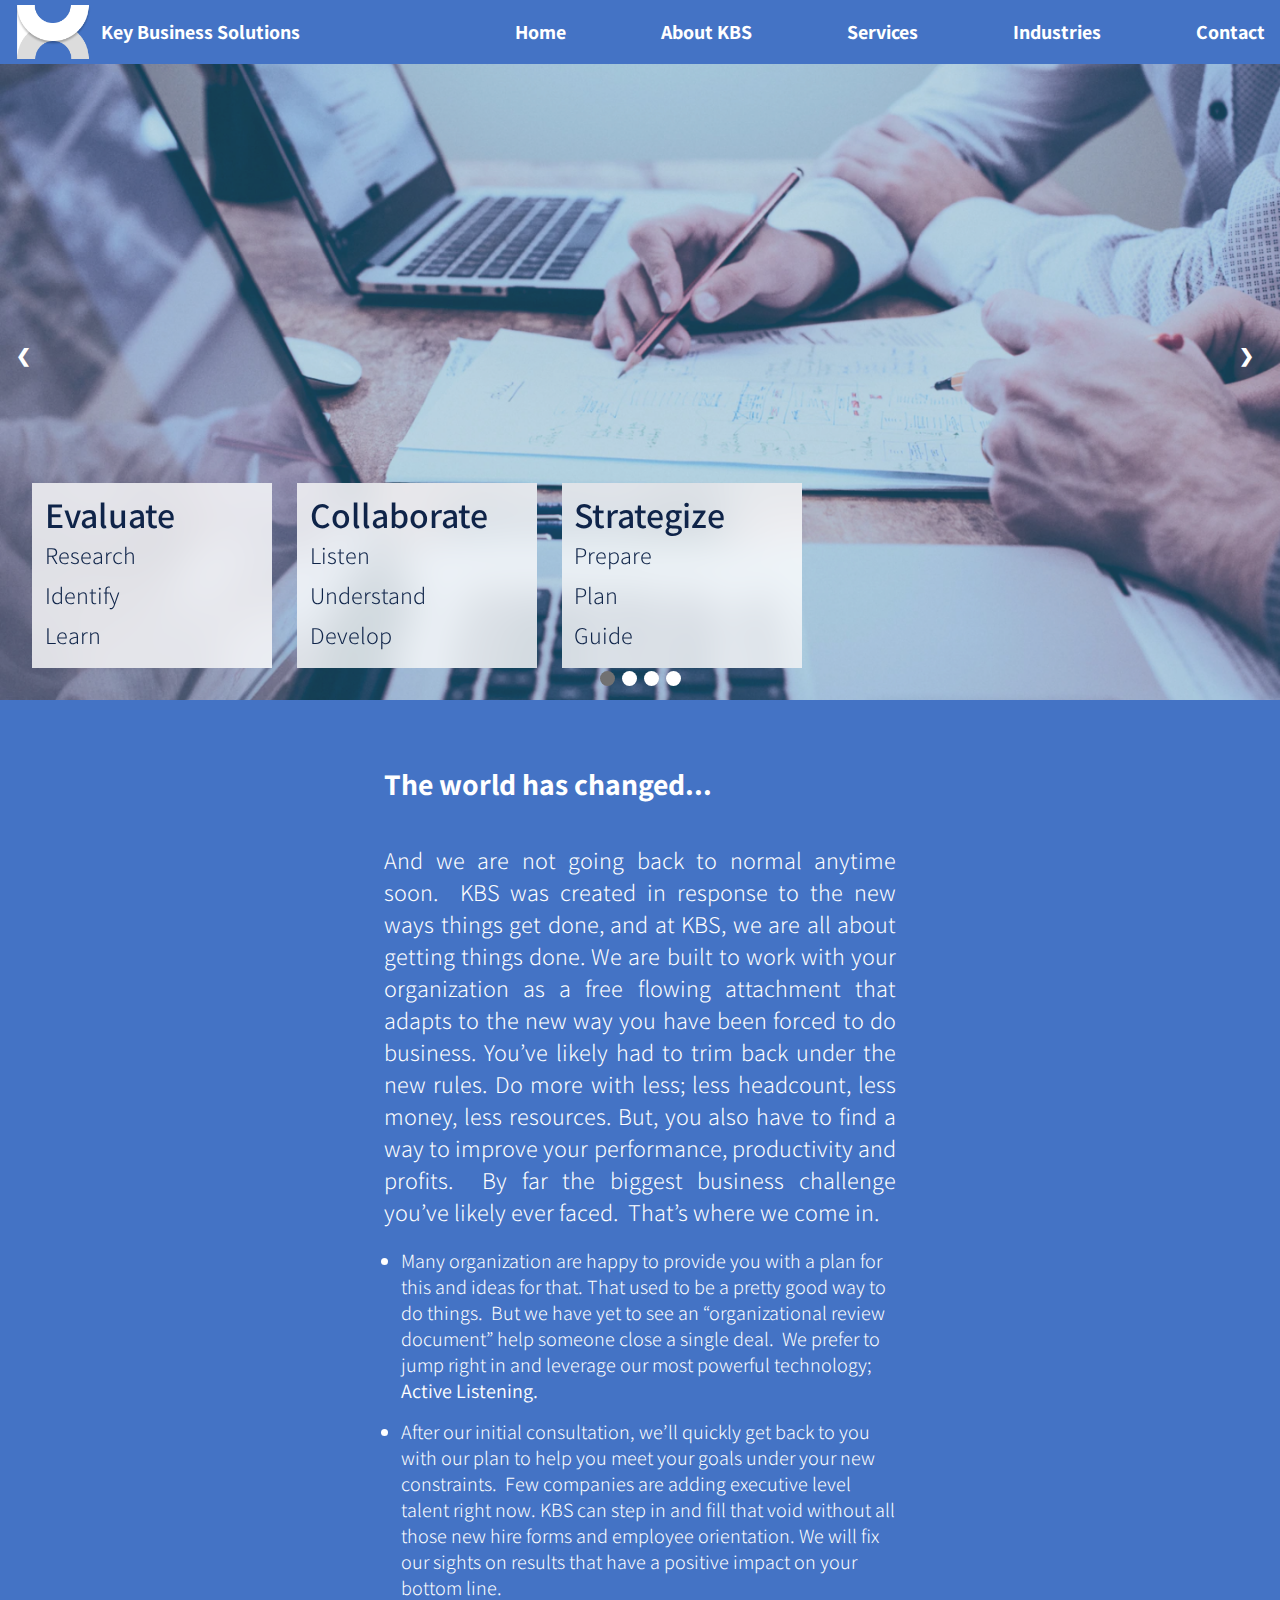
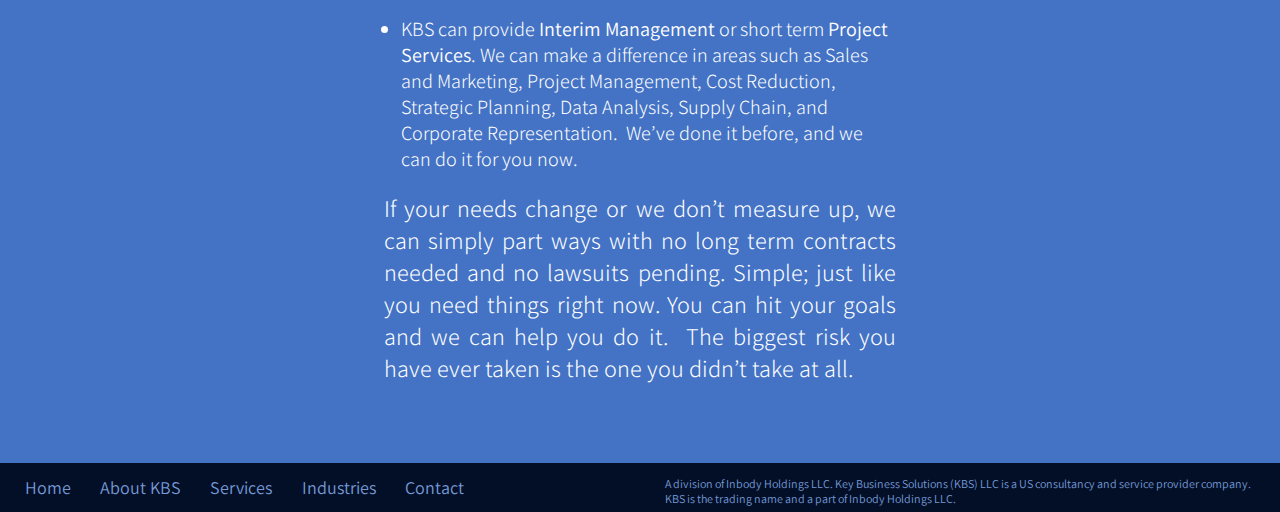
<file: index.html>
<!DOCTYPE html>
<html lang="en">
<head><title>Key Business Solutions</title>
  <link rel="icon" type="image/png" href="img/favicon.png">
  <meta charset="utf-8" />
  <meta name="viewport" content="width=device-width, initial-scale=1" />
  <meta http-equiv="Cache-control" content="no-store">
  <link href="css/styles.css" rel="stylesheet" />
</head>
<body>

  <header>
    <div class="header-container">
    <span><img src="img/logo.png" class="logo"><span>Key Business Solutions</span></span>
    <nav>
      <div class="nav-container">
      <a href="index.html">Home</a>
        <div class="dropdown">
        <a href="html/about.html">About KBS</a>
        <div class="dropdown-content">
        <a href="html/about.html#mission">Mission</a><br>
        <a href="html/about.html#bio">Bio</a><br>
        <a href="html/about.html#testimonials">Testimonials</a>
        </div>
      </div>
      <div class="dropdown">
        <a href="html/services.html">Services</a>
        <div class="dropdown-content">
        <h5>Operational and Financial Effectiveness</h5>
        <a href="html/services.html#profit">Profit Improvement</a><br>
        <a href="html/services.html#workout">Workout/Turnaround Advisory</a><br>
        <a href="html/services.html#advisory">Business Advisory</a><br>
        <a href="html/services.html#sales">Sales and Marketing</a><br><br>
        <h5>Organizational Leadership Efficiency</h5>
        <a href="html/services.html#interim">Interim Management</a><br>
        <a href="html/services.html#advisory">Business Advisory</a><br>
        <a href="html/services.html#resource">Resource Management</a><br>
        <a href="html/services.html#coaching">Coaching</a><br>
        <a href="html/services.html#speaking">Public Speaking</a><br><br>
        <h5>Commercial Expertise</h5>
        <a href="html/services.html#sales">Sales and Marketing</a><br>
        <a href="html/services.html#scm">Supply Chain Advisory</a><br>
        <a href="html/services.html#coaching">Coaching</a><br>
        <a href="html/services.html#speaking">Public Speaking</a><br>
        </div>
      </div>
      <a href="html/industries.html">Industries</a>
      <a href="html/contact.html">Contact</a>
    </div>
    </nav>
    </div>
  </header>

<main>
  <div class="main">

    <div class="slideshow-container">

    <div class="mySlides fade">
        <section class="index-hero">
          <div class="overlay-small">
            Evaluate<br>
            Research<br>
            Identify<br>
            Learn<br>
          </div>
          <div class="overlay-small">
            Collaborate<br>
            Listen<br>
            Understand<br>
            Develop<br>
          </div>
          <div class="overlay-small">
            Strategize<br>
            Prepare<br>
            Plan<br>
            Guide<br>
          </div>
        </section>
    </div>

    <div class="mySlides fade">
      <section class="index-hero-2">
        <div class="index-overlay-2">
          <h2>KBS Delivers...</h2>
          <div class="flex">
            <div class="col1">
              <ul>
                <li>Advanced Sales Coaching</li>
                <li>Strategic Planning</li>
                <li>Business Transformation</li>
              </ul>
            </div>
            <div class="col2">
              <ul>
                <li>Clear Communication</li>
                <li>Effective Problem Solving</li>
              </ul>
            </div>
          </div>
        </div>
      </section>
    </div>

    <div class="mySlides fade">
      <section class="index-hero-3">
        <div class="index-overlay-3">
          <h2>KBS Delivers...</h2>
          <div class="flex">
            <div class="col1">
              <ul>
                <li>Organizational Development</li>
                <li>Proven Experience</li>
                <li>Creative Counsel</li>
              </ul>
            </div>
            <div class="col2">
              <ul>
                <li>Profit-Driven Results</li>
                <li>Innovative Execution</li>
              </ul>
            </div>
          </div>
        </div>
      </section>
    </div>

    <div class="mySlides fade">
      <section class="index-hero-4">
        <div class="index-overlay-2">
          <h2>KBS Delivers...</h2>
          <div class="flex">
            <div class="col1">
              <ul>
                <li>Insightful Advice</li>
                <li>Targeted Solutions</li>
                <li>Improved Efficiencies</li>
              </ul>
            </div>
            <div class="col2">
              <ul>
                <li>Profitability Guidance</li>
                <li>Effective Change</li>
              </ul>
            </div>
          </div>
        </div>
      </section>
    </div>


    <a class="prev" onclick="plusSlides(-1)">&#10094;</a>
    <a class="next" onclick="plusSlides(1)">&#10095;</a>

    </div>
    <div class="dots">
      <span class="dot" onclick="currentSlide(1)"></span>
      <span class="dot" onclick="currentSlide(2)"></span>
      <span class="dot" onclick="currentSlide(3)"></span>
      <span class="dot" onclick="currentSlide(4)"></span>
    </div>


<section class="index-s1">
  <h1>The world has changed...‌</h1>
  <p>And we are not going back to normal anytime soon.  KBS was created in response to the new ways things get done, and at KBS, we are all about getting things done. We are built to work with your organization as a free flowing attachment that adapts to the new way you have been forced to do business. You’ve likely had to trim back under the new rules. Do more with less; less headcount, less money, less resources. But, you also have to find a way to improve your performance, productivity and profits.  By far the biggest business challenge you’ve likely ever faced.  That’s where we come in.</p>
  <ul>
  <li> Many organization are happy to provide you with a plan for this and ideas for that. That used to be a pretty good way to do things.  But we have yet to see an “organizational review document” help someone close a single deal.  We prefer to jump right in and leverage our most powerful technology; <b>Active Listening.</b></li>
  <li>After our initial consultation, we’ll quickly get back to you with our plan to help you meet your goals under your new constraints.  Few companies are adding executive level talent right now. KBS can step in and fill that void without all those new hire forms and employee orientation. We will fix our sights on results that have a positive impact on your bottom line.</li>
  <li>KBS can provide <b>Interim Management</b> or short term <b>Project Services</b>. We can make a difference in areas such as Sales and Marketing, Project Management, Cost Reduction, Strategic Planning, Data Analysis, Supply Chain, and Corporate Representation.  We’ve done it before, and we can do it for you now. </li></ul>
  <p>If your needs change or we don’t measure up, we can simply part ways with no long term contracts needed and no lawsuits pending. Simple; just like you need things right now. You can hit your goals and we can help you do it.  The biggest risk you have ever taken is the one you didn’t take at all.
  </p>
</section>
</div>
</main>

<footer>
  <a href="index.html">Home</a>
  <a href="html/about.html">About KBS</a>
  <a href="html/services.html">Services</a>
  <a href="html/industries.html">Industries</a>
  <a href="html/contact.html">Contact</a>
  <span>A division of Inbody Holdings LLC. Key Business Solutions (KBS) LLC is a US consultancy and service provider company. KBS is the trading name and a part of Inbody Holdings LLC.</span>
</footer>

</body>
<script src="scripts/script.js"></script>
</html>
</file>
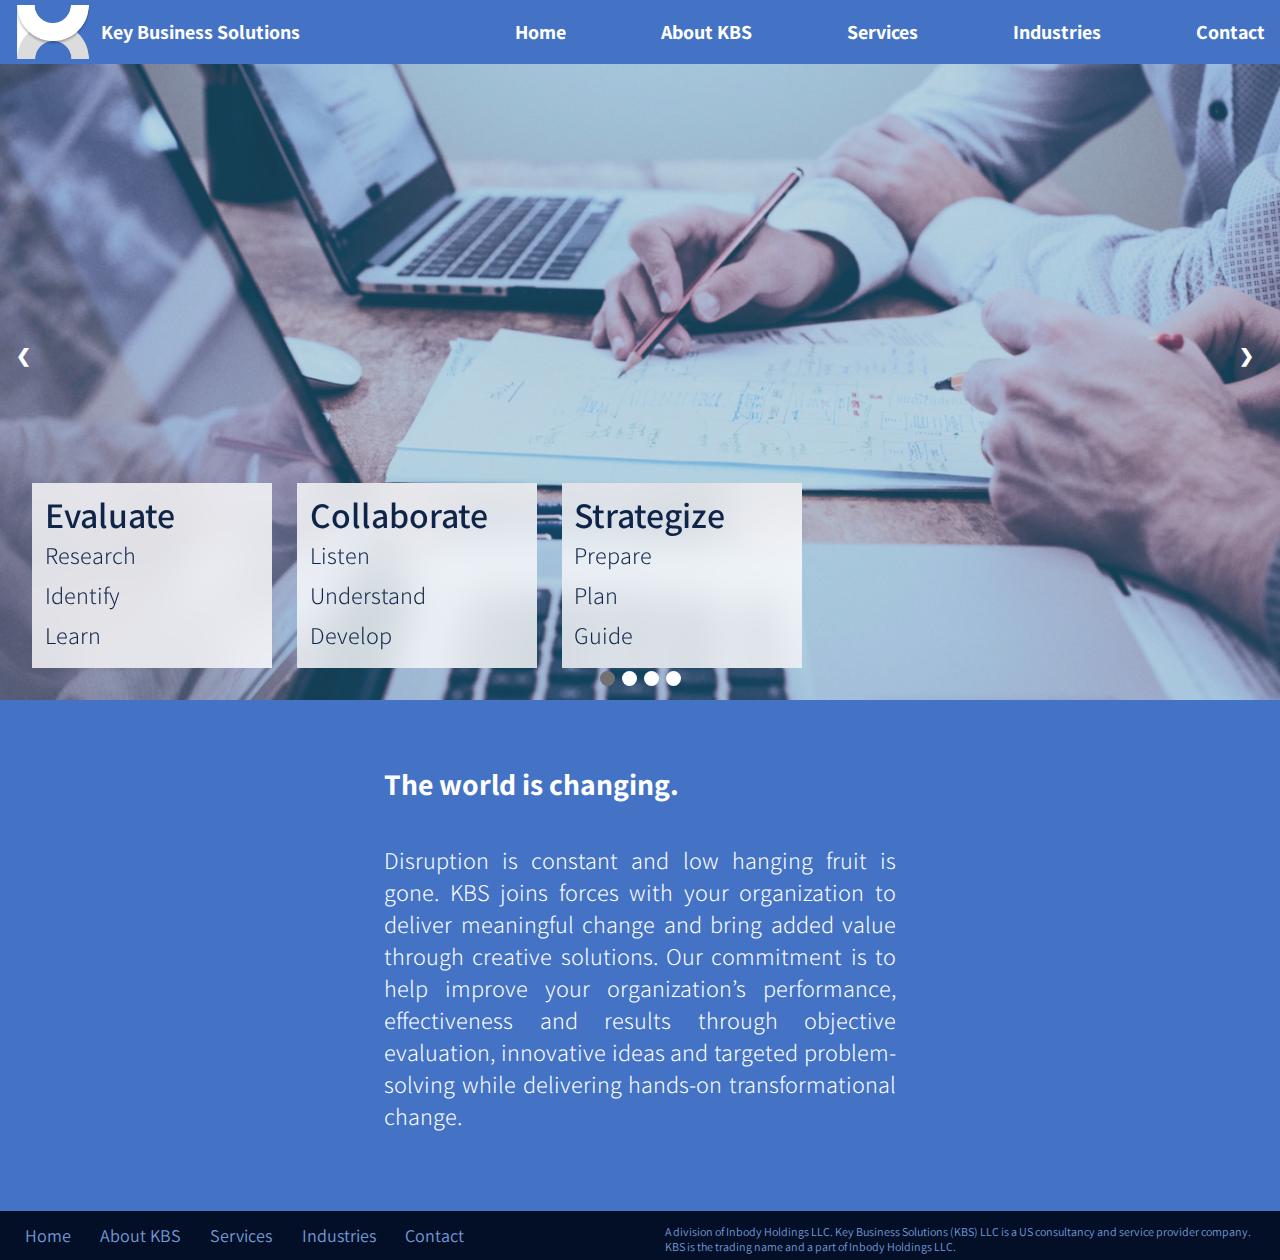
<file: html/index.html>
<!DOCTYPE html>
<html lang="en">
<head><title>Key Business Solutions</title>
  <link rel="icon" type="image/png" href="../img/favicon.png">
  <meta charset="utf-8" />
  <meta name="viewport" content="width=device-width, initial-scale=1" />
  <link href="../css/styles.css" rel="stylesheet" />
</head>
<body>

  <header>
    <div class="header-container">
    <span><img src="../img/logo.png" class="logo"><span>Key Business Solutions</span></span>
    <nav>
      <div class="nav-container">
      <a href="index.html">Home</a>
        <div class="dropdown">
        <a href="about.html">About KBS</a>
        <div class="dropdown-content">
        <a href="about.html#mission">Mission</a><br>
        <a href="about.html#bio">Bio</a><br>
        <a href="about.html#testimonials">Testimonials</a>
        </div>
      </div>
      <div class="dropdown">
        <a href="services.html">Services</a>
        <div class="dropdown-content">
        <h5>Operational and Financial Effectiveness</h5>
        <a href="services.html#profit">Profit Improvement</a><br>
        <a href="services.html#workout">Workout/Turnaround Advisory</a><br>
        <a href="services.html#advisory">Business Advisory</a><br>
        <a href="services.html#sales">Sales and Marketing</a><br><br>
        <h5>Organizational Leadership Efficiency</h5>
        <a href="services.html#interim">Interim Management</a><br>
        <a href="services.html#advisory">Business Advisory</a><br>
        <a href="services.html#resource">Resource Management</a><br>
        <a href="services.html#coaching">Coaching</a><br>
        <a href="services.html#speaking">Public Speaking</a><br><br>
        <h5>Commercial Expertise</h5>
        <a href="services.html#sales">Sales and Marketing</a><br>
        <a href="services.html#scm">Supply Chain Advisory</a><br>
        <a href="services.html#coaching">Coaching</a><br>
        <a href="services.html#speaking">Public Speaking</a><br>
        </div>
      </div>
      <a href="industries.html">Industries</a>
      <a href="contact.html">Contact</a>
    </div>
    </nav>
    </div>
  </header>

<main>
  <div class="main">

    <div class="slideshow-container">

    <div class="mySlides fade">
        <section class="index-hero">
          <div class="overlay-small">
            Evaluate<br>
            Research<br>
            Identify<br>
            Learn<br>
          </div>
          <div class="overlay-small">
            Collaborate<br>
            Listen<br>
            Understand<br>
            Develop<br>
          </div>
          <div class="overlay-small">
            Strategize<br>
            Prepare<br>
            Plan<br>
            Guide<br>
          </div>
        </section>
    </div>

    <div class="mySlides fade">
      <section class="index-hero-2">
        <div class="index-overlay-2">
          <h2>KBS Delivers...</h2>
          <div class="flex">
            <div class="col1">
              <ul>
                <li>Advanced Sales Coaching</li>
                <li>Strategic Planning</li>
                <li>Business Transformation</li>
              </ul>
            </div>
            <div class="col2">
              <ul>
                <li>Clear Communication</li>
                <li>Effective Problem Solving</li>
              </ul>
            </div>
          </div>
        </div>
      </section>
    </div>

    <div class="mySlides fade">
      <section class="index-hero-3">
        <div class="index-overlay-3">
          <h2>KBS Delivers...</h2>
          <div class="flex">
            <div class="col1">
              <ul>
                <li>Organizational Development</li>
                <li>Proven Experience</li>
                <li>Creative Counsel</li>
              </ul>
            </div>
            <div class="col2">
              <ul>
                <li>Profit-Driven Results</li>
                <li>Innovative Execution</li>
              </ul>
            </div>
          </div>
        </div>
      </section>
    </div>

    <div class="mySlides fade">
      <section class="index-hero-4">
        <div class="index-overlay-2">
          <h2>KBS Delivers...</h2>
          <div class="flex">
            <div class="col1">
              <ul>
                <li>Insightful Advice</li>
                <li>Targeted Solutions</li>
                <li>Improved Efficiencies</li>
              </ul>
            </div>
            <div class="col2">
              <ul>
                <li>Profitability Guidance</li>
                <li>Effective Change</li>
              </ul>
            </div>
          </div>
        </div>
      </section>
    </div>


    <a class="prev" onclick="plusSlides(-1)">&#10094;</a>
    <a class="next" onclick="plusSlides(1)">&#10095;</a>

    </div>
    <div class="dots">
      <span class="dot" onclick="currentSlide(1)"></span>
      <span class="dot" onclick="currentSlide(2)"></span>
      <span class="dot" onclick="currentSlide(3)"></span>
      <span class="dot" onclick="currentSlide(4)"></span>
    </div>


<section class="index-s1">
<h1>The‌ ‌world‌ ‌is‌ ‌changing.‌</h1>
<p> ‌Disruption‌ ‌is‌ ‌constant‌ ‌and‌ ‌low‌ ‌hanging‌ ‌fruit‌ ‌is‌ ‌gone.‌‌ ‌‌KBS‌ ‌joins‌ ‌forces‌ ‌with‌ ‌your‌ ‌organization‌ ‌to‌ ‌deliver‌ ‌meaningful‌ ‌change‌ ‌and‌ ‌bring‌ ‌added‌ ‌value‌ ‌through‌ ‌creative‌ ‌solutions.‌ ‌Our‌ ‌commitment‌ ‌is‌ ‌to‌ ‌help‌ ‌improve‌ ‌your‌ ‌organization’s‌ ‌performance,‌ ‌effectiveness‌ ‌and‌ ‌results‌ ‌through‌ ‌objective‌ ‌evaluation,‌ ‌innovative‌ ‌ideas‌ ‌and‌ ‌targeted‌ ‌problem-solving‌ ‌while‌ ‌delivering‌ ‌hands-on‌ ‌transformational‌ ‌change.‌
</p>
</section>
</div>
</main>

<footer>
  <a href="index.html">Home</a>
  <a href="about.html">About KBS</a>
  <a href="services.html">Services</a>
  <a href="industries.html">Industries</a>
  <a href="contact.html">Contact</a>
  <span>A division of Inbody Holdings LLC. Key Business Solutions (KBS) LLC is a US consultancy and service provider company. KBS is the trading name and a part of Inbody Holdings LLC.</span>
</footer>

</body>
<script src="../scripts/script.js"></script>
</html>
</file>
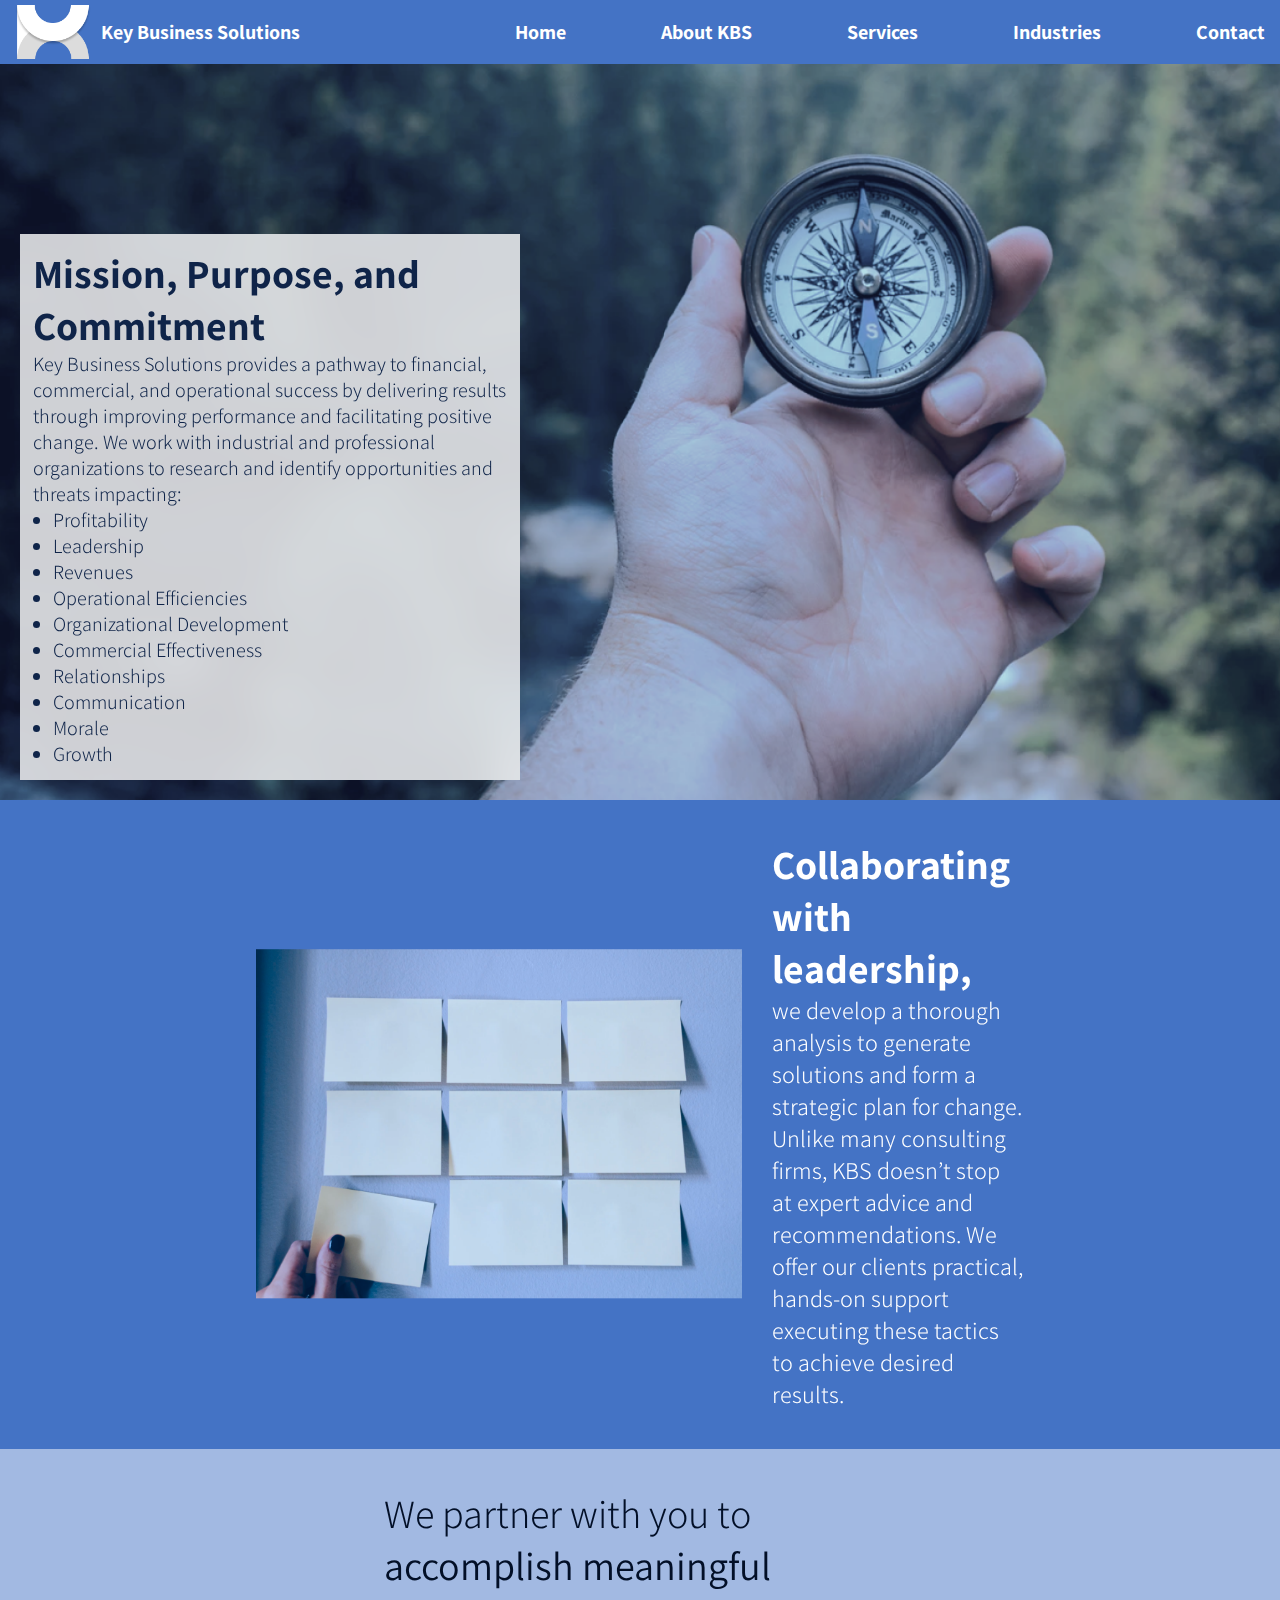
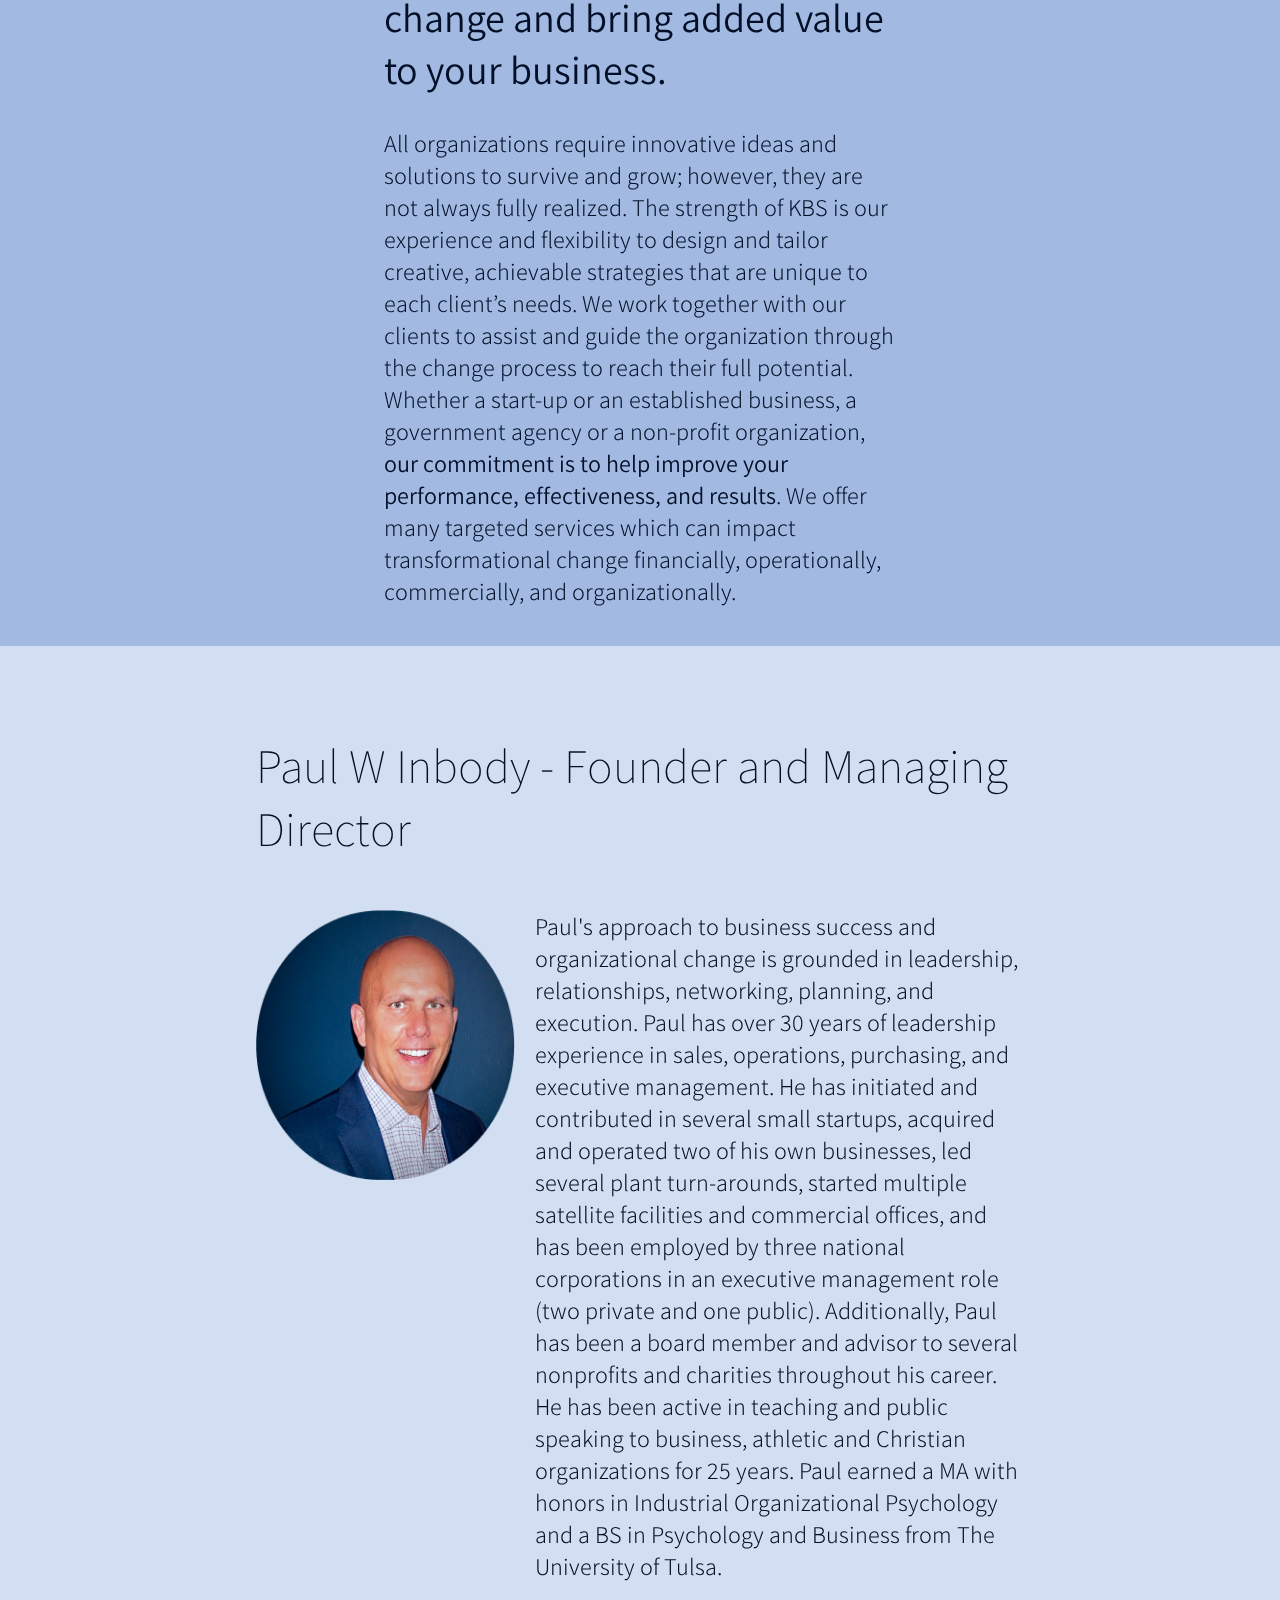
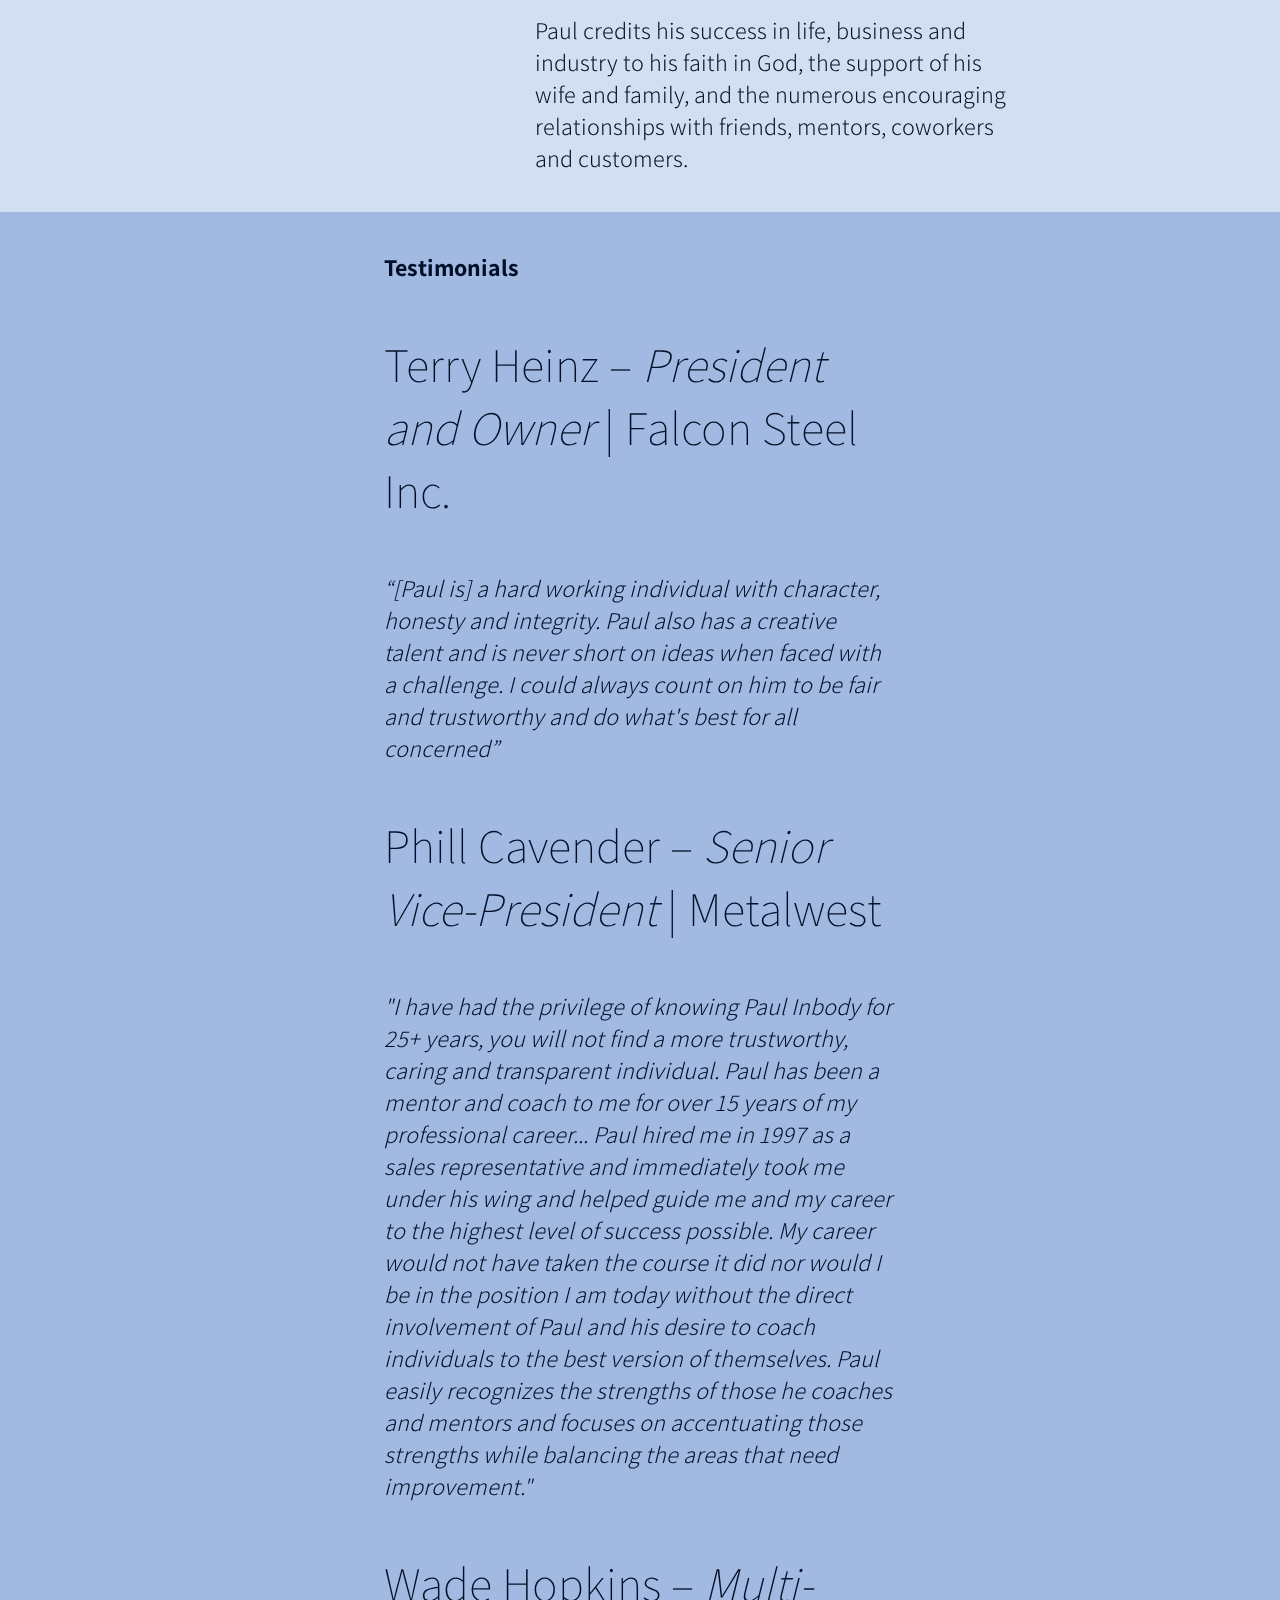
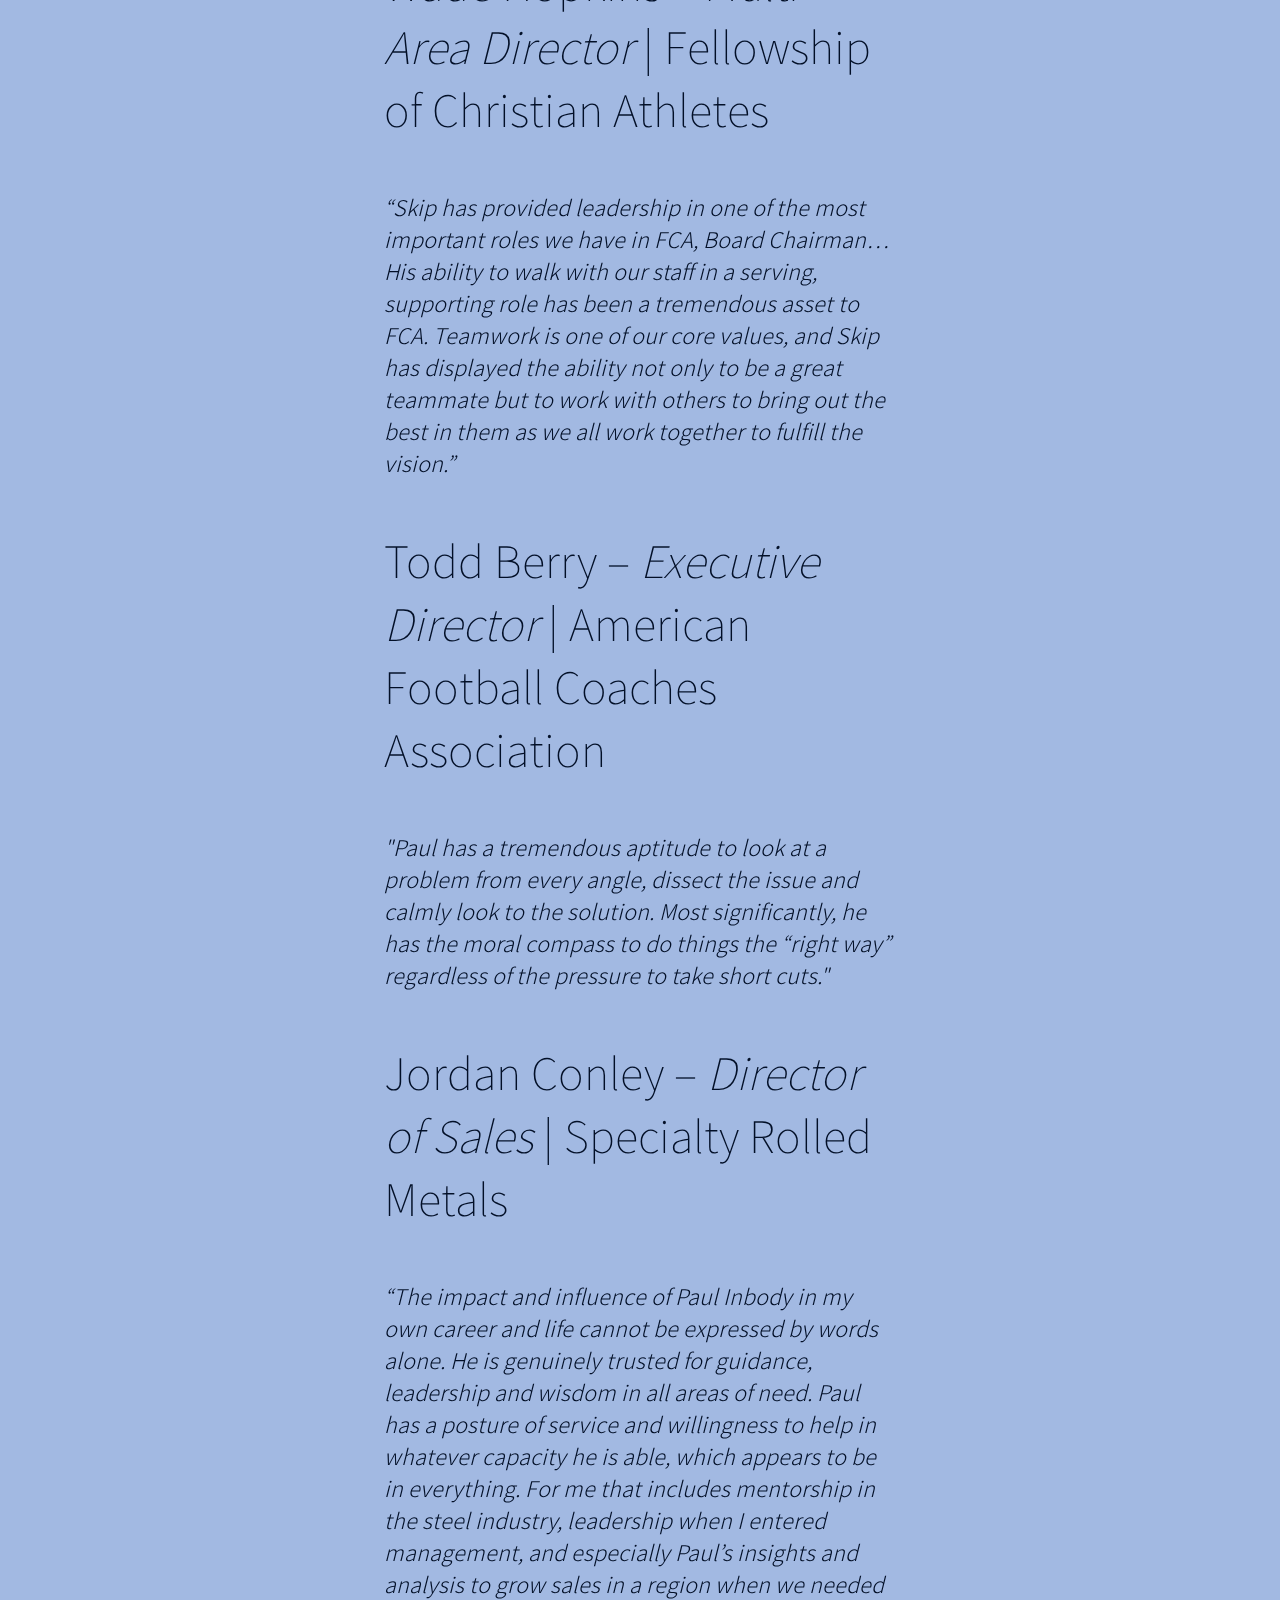
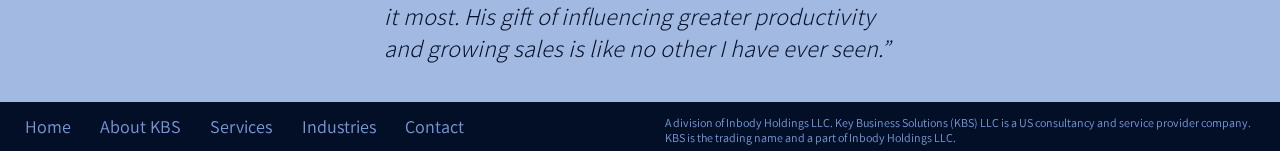
<file: html/about.html>
<!DOCTYPE html>
<html lang="en">
<head><title>Key Business Solutions</title>
  <link rel="icon" type="image/png" href="../img/favicon.png">
  <meta charset="utf-8" />
  <meta name="viewport" content="width=device-width, initial-scale=1" />
  <meta http-equiv="Cache-control" content="no-cache">
  <link href="../css/styles.css" rel="stylesheet" />
</head>
<body>

  <header>
    <div class="header-container">
    <span><img src="../img/logo.png" class="logo"><span>Key Business Solutions</span></span>
    <nav>
      <div class="nav-container">
      <a href="../index.html">Home</a>
        <div class="dropdown">
        <a href="about.html">About KBS</a>
        <div class="dropdown-content">
        <a href="about.html#mission">Mission</a><br>
        <a href="about.html#bio">Bio</a><br>
        <a href="about.html#testimonials">Testimonials</a>
        </div>
      </div>
      <div class="dropdown">
        <a href="services.html">Services</a>
        <div class="services-dd dropdown-content">
          <div class="col1">
        <a href="services.html#interim">Interim Management</a><br>
        <a href="services.html#profit">Profit Improvement</a><br>
        <a href="services.html#advisory">Business Advisory</a><br>
          </div>
          <div class="col2">
        <a href="services.html#sales">Sales and Marketing</a><br>
        <a href="services.html#workout">Workout/Turnaround Advisory</a><br>
        <a href="services.html#coaching">Coaching</a><br>
          </div>
          <div class="col3">
        <a href="services.html#resource">Resource Management</a><br>
        <a href="services.html#scm">Supply Chain Management</a><br>
        <a href="services.html#speaking">Public Speaking</a><br>
        </div>
        </div>
      </div>
      <a href="industries.html">Industries</a>
      <a href="contact.html">Contact</a>
    </div>
    </nav>
    </div>
  </header>

<main>
  <div class="main">
<section class="about-hero" id="mission">
  <div class="about-overlay">
    <h1>Mission, Purpose, and Commitment</h1>
    <p>Key Business Solutions provides a pathway to financial, commercial, and operational success by delivering results through improving performance and facilitating positive change. We work with industrial and professional organizations to research and identify opportunities and threats impacting:</p>
    <ul>
      <li>Profitability</li>
      <li>Leadership</li>
      <li>Revenues</li>
      <li>Operational Efficiencies</li>
      <li>Organizational Development</li>
      <li>Commercial Effectiveness</li>
      <li>Relationships</li>
      <li>Communication</li>
      <li>Morale</li>
      <li>Growth</li>
    </ul>
  </div>
</section>
<section class="about-s1">
  <div class="vcenter">
      <img src="../img/6.png"><p><span>Collaborating with leadership,</span><br> we develop a thorough analysis to generate solutions and form a strategic plan for change. Unlike many consulting firms, KBS doesn’t stop at expert advice and recommendations. We offer our clients practical, hands-on support executing these tactics to achieve desired results.</p>
  </div>
</section>
<section class="about-s2">
      <p><span>We partner with you to <b>accomplish meaningful change and bring added value to your business.</b></span><br><br> All organizations require innovative ideas and solutions to survive and grow; however, they are not always fully realized. The strength of KBS is our experience and flexibility to design and tailor creative, achievable strategies that are unique to each client’s needs. We work together with our clients to assist and guide the organization through the change process to reach their full potential. Whether a start-up or an established business, a government agency or a non-profit organization, <b>our commitment is to help improve your performance, effectiveness, and results</b>. We offer many targeted services which can impact transformational change financially, operationally, commercially, and organizationally.</p>
</section>
<section class="about-s3" id="bio">
  <h1>Paul W Inbody - Founder and Managing Director</h1>
  <div class="flex">
  <img src="../img/profile.png">
  <p>Paul's approach to business success and organizational change is grounded in leadership, relationships, networking, planning, and execution. Paul has over 30 years of leadership experience in sales, operations, purchasing, and executive management.  He has initiated and contributed in several small startups, acquired and operated two of his own businesses, led several plant turn-arounds, started multiple satellite facilities and commercial offices, and has been employed by three national corporations in an executive management role (two private and one public). Additionally, Paul has been a board member and advisor to several nonprofits and charities throughout his career. He has been active in teaching and public speaking to business, athletic and Christian organizations for 25 years. Paul earned a MA with honors in Industrial Organizational Psychology and a BS in Psychology and Business from The University of Tulsa.<br><br>
Paul credits his success in life, business and industry to his faith in God, the support of his wife and family, and the numerous encouraging relationships with friends, mentors, coworkers and customers.</p>
</section>
<section class="about-s4" id="testimonials">
  <h5>Testimonials</h5>
  <h1>Terry Heinz – <em>President and Owner</em> | Falcon Steel Inc.</h1>
  <em>“[Paul is] a hard working individual with character, honesty and integrity. Paul also has a creative talent and is never short on ideas when faced with a challenge. I could always count on him to be fair and trustworthy and do what's best for all concerned”
  </em>
  <h1>Phill Cavender – <em>Senior Vice-President</em> | Metalwest</h1>
  <em>"I have had the privilege of knowing Paul Inbody for 25+ years, you will not find a more trustworthy, caring and transparent individual. Paul has been a mentor and coach to me for over 15 years of my professional career... Paul hired me in 1997 as a sales representative and immediately took me under his wing and helped guide me and my career to the highest level of success possible. My career would not have taken the course it did nor would I be in the position I am today without the direct involvement of Paul and his desire to coach individuals to the best version of themselves. Paul easily recognizes the strengths of those he coaches and mentors and focuses on accentuating those strengths while balancing the areas that need improvement."
  </em>
  <h1>Wade Hopkins – <em>Multi-Area Director</em> | Fellowship of Christian Athletes</h1>
  <em>“Skip has provided leadership in one of the most important roles we have in FCA, Board Chairman…His ability to walk with our staff in a serving, supporting role has been a tremendous asset to FCA. Teamwork is one of our core values, and Skip has displayed the ability not only to be a great teammate but to work with others to bring out the best in them as we all work together to fulfill the vision.”</em>
  <h1>Todd Berry – <em>Executive Director</em> | American Football Coaches Association</h1>
  <em>"Paul has a tremendous aptitude to look at a problem from every angle, dissect the issue and calmly look to the solution. Most significantly, he has the moral compass to do things the “right way” regardless of the pressure to take short cuts."
  </em>
  <h1>Jordan Conley – <em>Director of Sales</em> | Specialty Rolled Metals</h1>
  <em>“The impact and influence of Paul Inbody in my own career and life cannot be expressed
  by words alone. He is genuinely trusted for guidance, leadership and wisdom in all areas of
  need. Paul has a posture of service and willingness to help in whatever capacity he is able, which appears to be in everything. For me that includes mentorship in the steel industry, leadership when I entered management, and especially Paul’s insights and analysis to grow sales in a region when we needed it most. His gift of influencing greater productivity and growing sales is like no other I have ever seen.”
  </em>
</section>
</div>
</main>

<footer>
  <a href="../index.html">Home</a>
  <a href="about.html">About KBS</a>
  <a href="services.html">Services</a>
  <a href="industries.html">Industries</a>
  <a href="contact.html">Contact</a>
  <span>A division of Inbody Holdings LLC. Key Business Solutions (KBS) LLC is a US consultancy and service provider company. KBS is the trading name and a part of Inbody Holdings LLC.</span>
</footer>

</body>
</html>
</file>
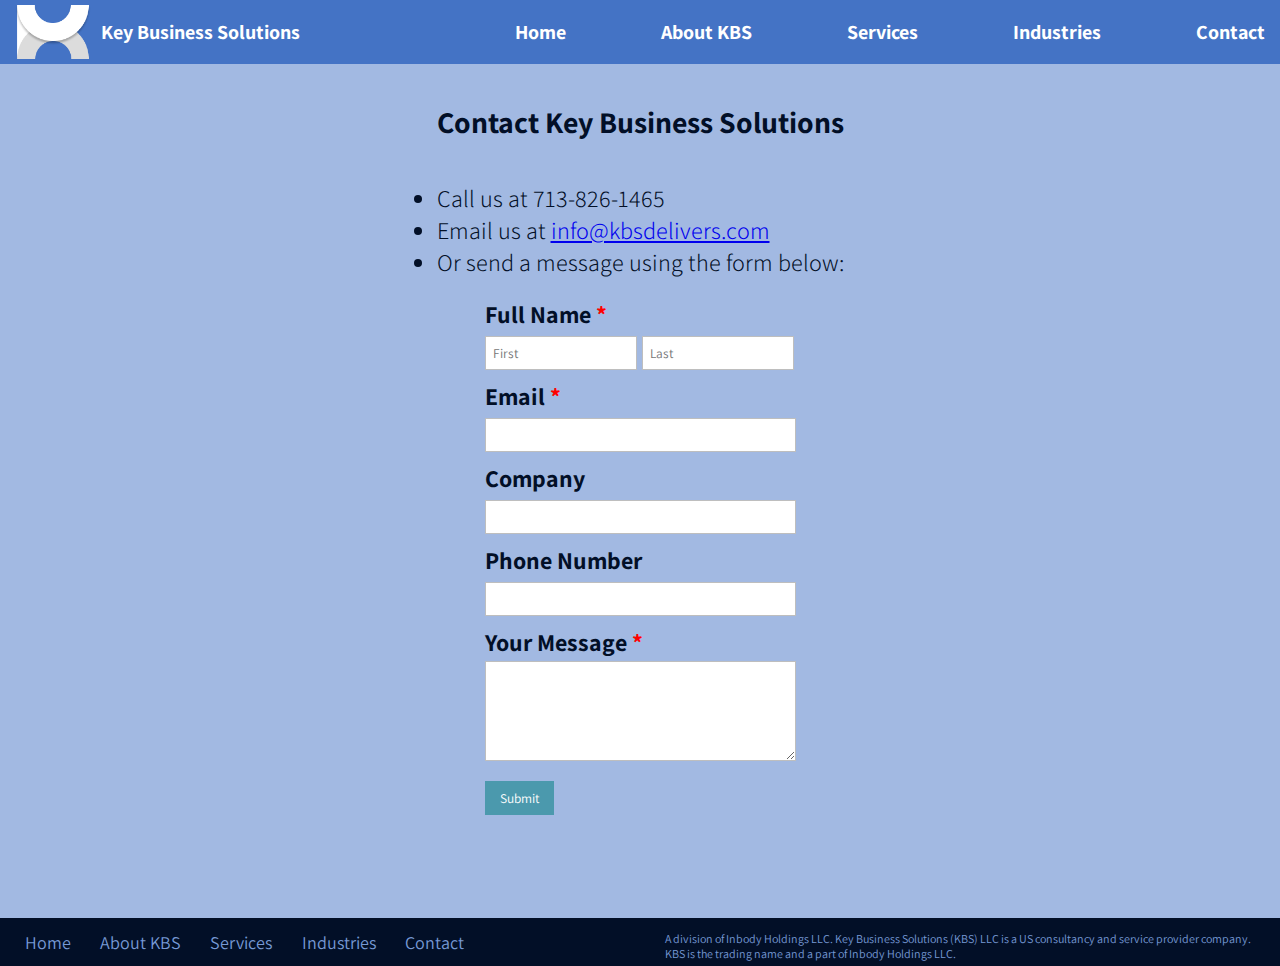
<file: html/contact.html>
<!DOCTYPE html>
<html lang="en">
<head><title>Key Business Solutions</title>
  <link rel="icon" type="image/png" href="../img/favicon.png">
  <meta charset="utf-8" />
  <meta name="viewport" content="width=device-width, initial-scale=1" />
  <link href="../css/styles.css" rel="stylesheet" />
</head>
<body>

  <header>
    <div class="header-container">
    <span><img src="../img/logo.png" class="logo"><span>Key Business Solutions</span></span>
    <nav>
      <div class="nav-container">
      <a href="../index.html">Home</a>
        <div class="dropdown">
        <a href="about.html">About KBS</a>
        <div class="dropdown-content">
        <a href="about.html#mission">Mission</a><br>
        <a href="about.html#bio">Bio</a><br>
        <a href="about.html#testimonials">Testimonials</a>
        </div>
      </div>
      <div class="dropdown">
        <a href="services.html">Services</a>
        <div class="services-dd dropdown-content">
          <div class="col1">
        <a href="services.html#interim">Interim Management</a><br>
        <a href="services.html#profit">Profit Improvement</a><br>
        <a href="services.html#advisory">Business Advisory</a><br>
          </div>
          <div class="col2">
        <a href="services.html#sales">Sales and Marketing</a><br>
        <a href="services.html#workout">Workout/Turnaround Advisory</a><br>
        <a href="services.html#coaching">Coaching</a><br>
          </div>
          <div class="col3">
        <a href="services.html#resource">Resource Management</a><br>
        <a href="services.html#scm">Supply Chain Management</a><br>
        <a href="services.html#speaking">Public Speaking</a><br>
        </div>
        </div>
      </div>
      <a href="industries.html">Industries</a>
      <a href="contact.html">Contact</a>
    </div>
    </nav>
    </div>
  </header>

<main>

<section class="contact-s1">
  <div class="hcenter vcenter column">
  <h1>Contact Key Business Solutions</h1>
  <ul>
  <li>Call us at 713-826-1465</li>
  <li>Email us at <a href="info@kbsdelivers.com" rel="Email">info@kbsdelivers.com</a></li>
  <li>Or send a message using the form below:</li>
  </ul>
  <form method="POST" name="contactform" action="form-to-email.php">
    <ul class="form-style-1">
        <li>
          <label>Full Name <span class="required">*</span></label>
          <input type="text" name="fname" class="field-divided" placeholder="First" />
          <input type="text" name="lname" class="field-divided" placeholder="Last" />
        </li>
        <li>
            <label>Email <span class="required">*</span></label>
            <input type="email" name="email" class="field-long" />
        </li>
        <li>
          <label>Company</label>
          <input type="text" name="company" class="field-long" />
        </li>
        <li>
          <label>Phone Number</label>
          <input type="text" name="phone" class="field-long" />
        </li>
        <li>
            <label>Your Message <span class="required">*</span></label>
            <textarea name="message" id="field6" class="field-long field-textarea"></textarea>
        </li>
        <li>
            <input type="submit" name="submit" value="Submit" />
        </li>
    </ul>
</form>
</div>
</section>



</main>

<footer>
  <a href="../index.html">Home</a>
  <a href="about.html">About KBS</a>
  <a href="services.html">Services</a>
  <a href="industries.html">Industries</a>
  <a href="contact.html">Contact</a>
  <span>A division of Inbody Holdings LLC. Key Business Solutions (KBS) LLC is a US consultancy and service provider company. KBS is the trading name and a part of Inbody Holdings LLC.</span>
</footer>

</body>
</html>
</file>
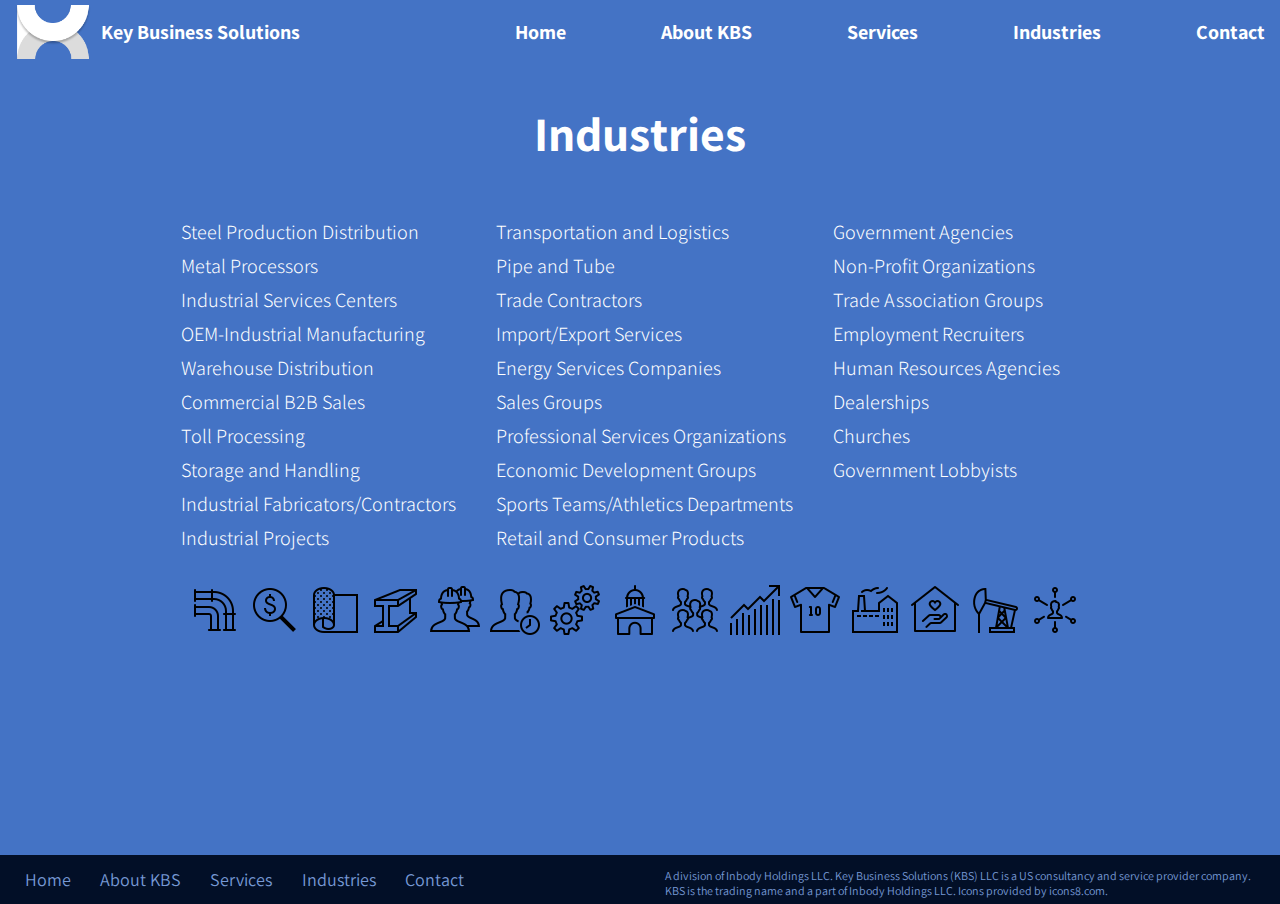
<file: html/industries.html>
<!DOCTYPE html>
<html lang="en">
<head><title>Key Business Solutions</title>
  <link rel="icon" type="image/png" href="../img/favicon.png">
  <meta charset="utf-8" />
  <meta name="viewport" content="width=device-width, initial-scale=1" />
  <link href="../css/styles.css" rel="stylesheet" />
</head>
<body>

  <header>
    <div class="header-container">
    <span><img src="../img/logo.png" class="logo"><span>Key Business Solutions</span></span>
    <nav>
      <div class="nav-container">
      <a href="../index.html">Home</a>
        <div class="dropdown">
        <a href="about.html">About KBS</a>
        <div class="dropdown-content">
        <a href="about.html#mission">Mission</a><br>
        <a href="about.html#bio">Bio</a><br>
        <a href="about.html#testimonials">Testimonials</a>
        </div>
      </div>
      <div class="dropdown">
        <a href="services.html">Services</a>
        <div class="services-dd dropdown-content">
          <div class="col1">
        <a href="services.html#interim">Interim Management</a><br>
        <a href="services.html#profit">Profit Improvement</a><br>
        <a href="services.html#advisory">Business Advisory</a><br>
          </div>
          <div class="col2">
        <a href="services.html#sales">Sales and Marketing</a><br>
        <a href="services.html#workout">Workout/Turnaround Advisory</a><br>
        <a href="services.html#coaching">Coaching</a><br>
          </div>
          <div class="col3">
        <a href="services.html#resource">Resource Management</a><br>
        <a href="services.html#scm">Supply Chain Management</a><br>
        <a href="services.html#speaking">Public Speaking</a><br>
        </div>
        </div>
      </div>
      <a href="industries.html">Industries</a>
      <a href="contact.html">Contact</a>
    </div>
    </nav>
    </div>
  </header>

<main>

  <section class="industries-s1">
    <div class="vcenter hcenter column">
    <h1>Industries</h1>
    <div class="flex">
      <div class="col1">
      <ul>
        <li>Steel Production Distribution</li>
        <li>Metal Processors</li>
        <li>Industrial Services Centers</li>
        <li>OEM-Industrial Manufacturing</li>
        <li>Warehouse Distribution</li>
        <li>Commercial B2B Sales</li>
        <li>Toll Processing</li>
        <li>Storage and Handling</li>
        <li>Industrial Fabricators/Contractors</li>
        <li>Industrial Projects</li>
      </ul>
    </div>
      <div class="col2">
        <ul>
        <li>Transportation and Logistics</li>
        <li>Pipe and Tube</li>
        <li>Trade Contractors</li>
        <li>Import/Export Services</li>
        <li>Energy Services Companies</li>
        <li>Sales Groups</li>
        <li>Professional Services Organizations</li>
        <li>Economic Development Groups</li>
        <li>Sports Teams/Athletics Departments</li>
        <li>Retail and Consumer Products</li>
      </ul>
    </div>
    <div class="col3">
      <ul>
          <li>Government Agencies</li>
          <li>Non-Profit Organizations</li>
          <li>Trade Association Groups</li>
          <li>Employment Recruiters</li>
          <li>Human Resources Agencies</li>
          <li>Dealerships</li>
          <li>Churches</li>
          <li>Government Lobbyists</li>
        </ul>
      </div>
    </div>
    <div class="icons">
      <img src="../img/icons8-pipelines-50.png"><img src="../img/icons8-profit-analysis-50.png"><img src="../img/icons8-sheet-metal-50.png"><img src="../img/icons8-steel-i-beam-50.png"><img src="../img/icons8-workers-50.png"><img src="../img/icons8-appointment-scheduling-50.png"><img src="../img/icons8-automation-50.png"><img src="../img/icons8-city-hall-50.png"><img src="../img/icons8-crowd-50.png"><img src="../img/icons8-increase-50.png"><img src="../img/icons8-jersey-50.png"><img src="../img/icons8-manufacturing-50.png"><img src="../img/icons8-non-profit-organisation-50.png"><img src="../img/icons8-oil-pump-50.png"><img src="../img/icons8-omnichannel-50.png">
    </div>
  </div>
  </section>



</main>
<footer>
  <a href="../index.html">Home</a>
  <a href="about.html">About KBS</a>
  <a href="services.html">Services</a>
  <a href="industries.html">Industries</a>
  <a href="contact.html">Contact</a>
  <span>A division of Inbody Holdings LLC. Key Business Solutions (KBS) LLC is a US consultancy and service provider company. KBS is the trading name and a part of Inbody Holdings LLC. Icons provided by icons8.com.</span>
</footer>

</body>
</html>
</file>
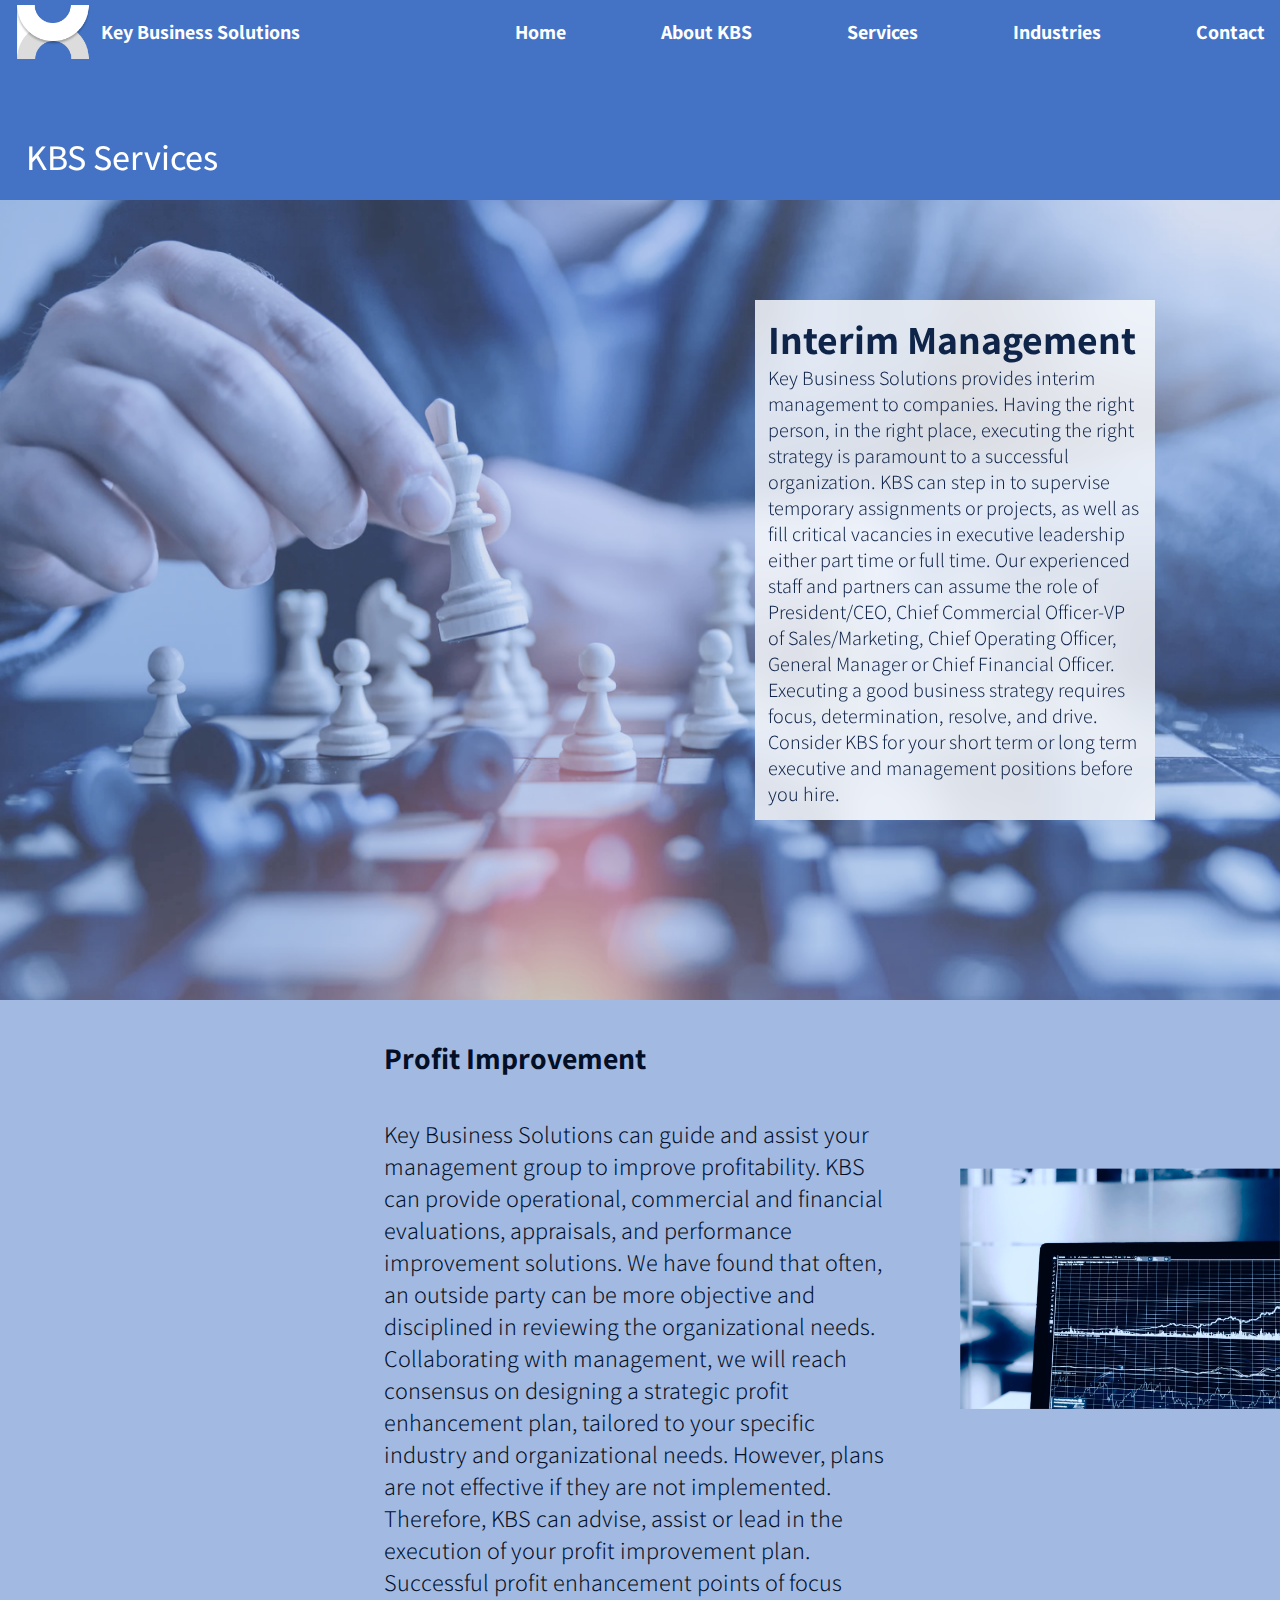
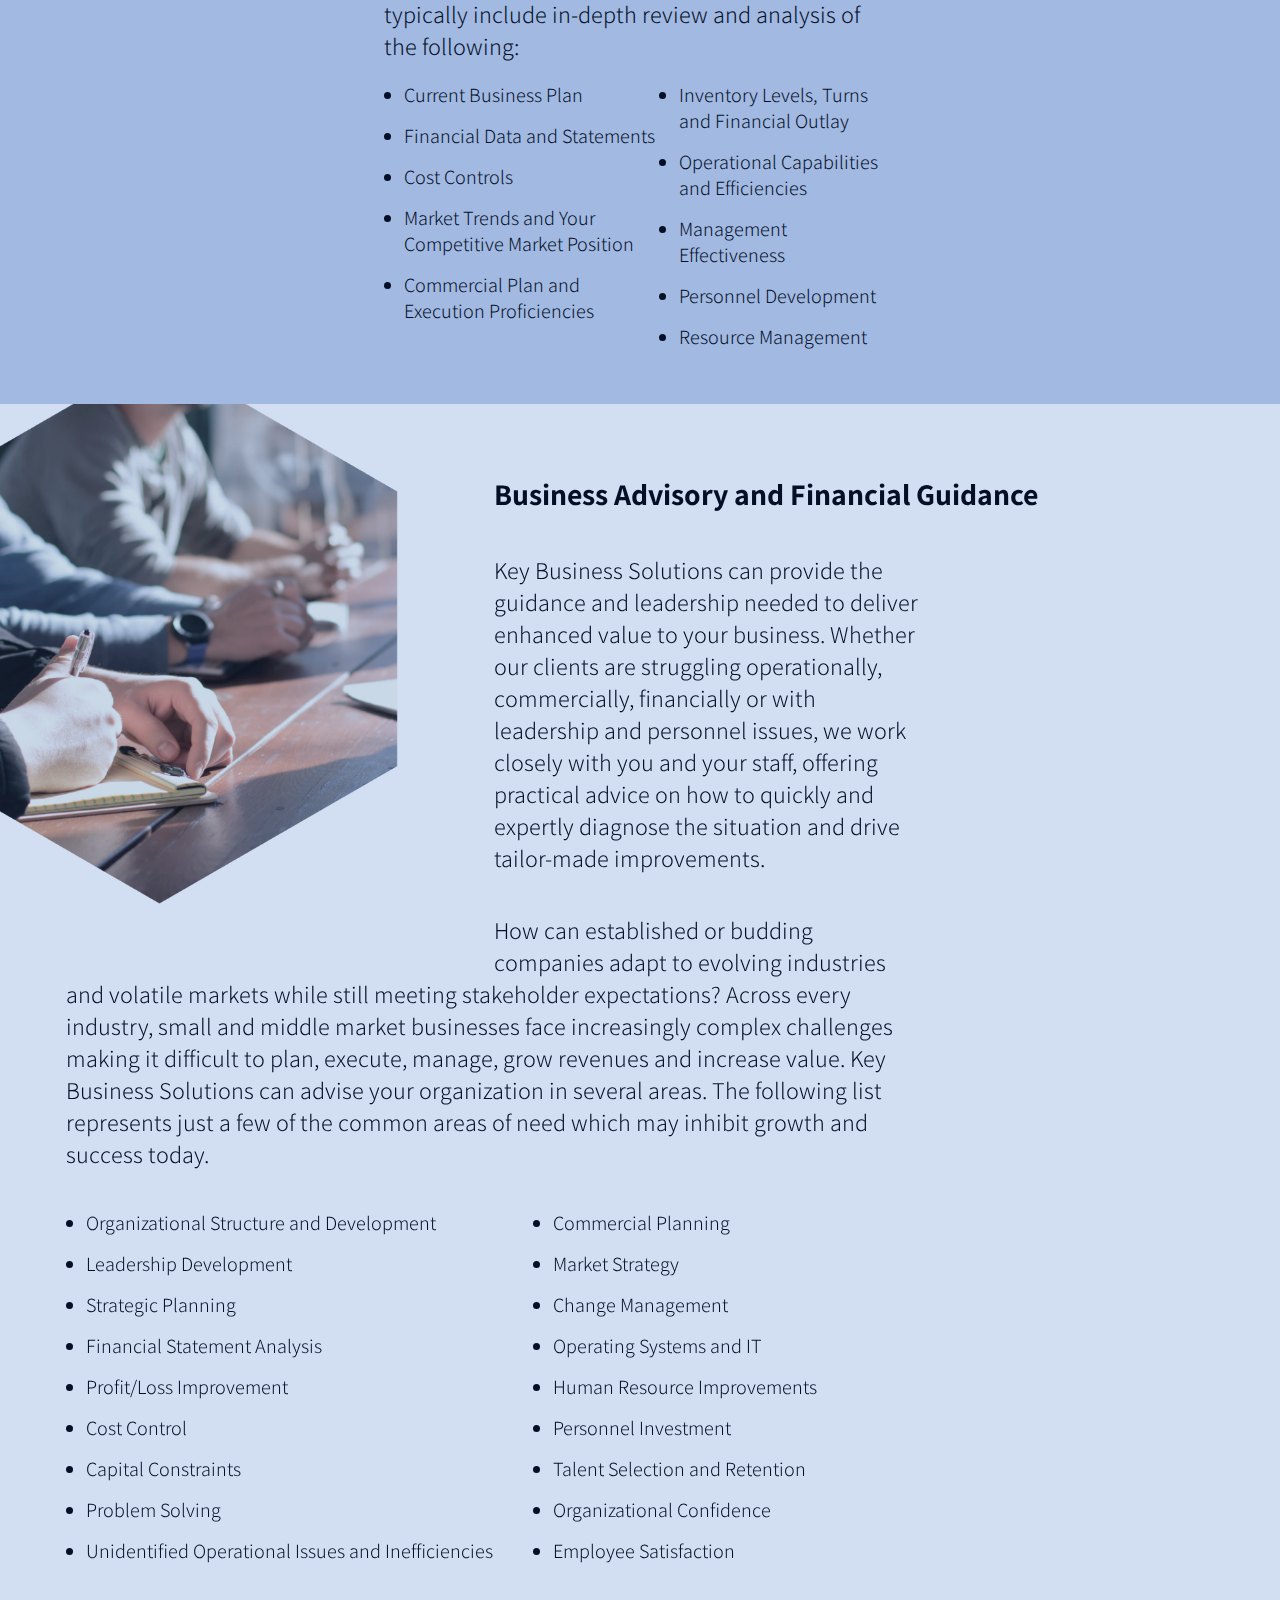
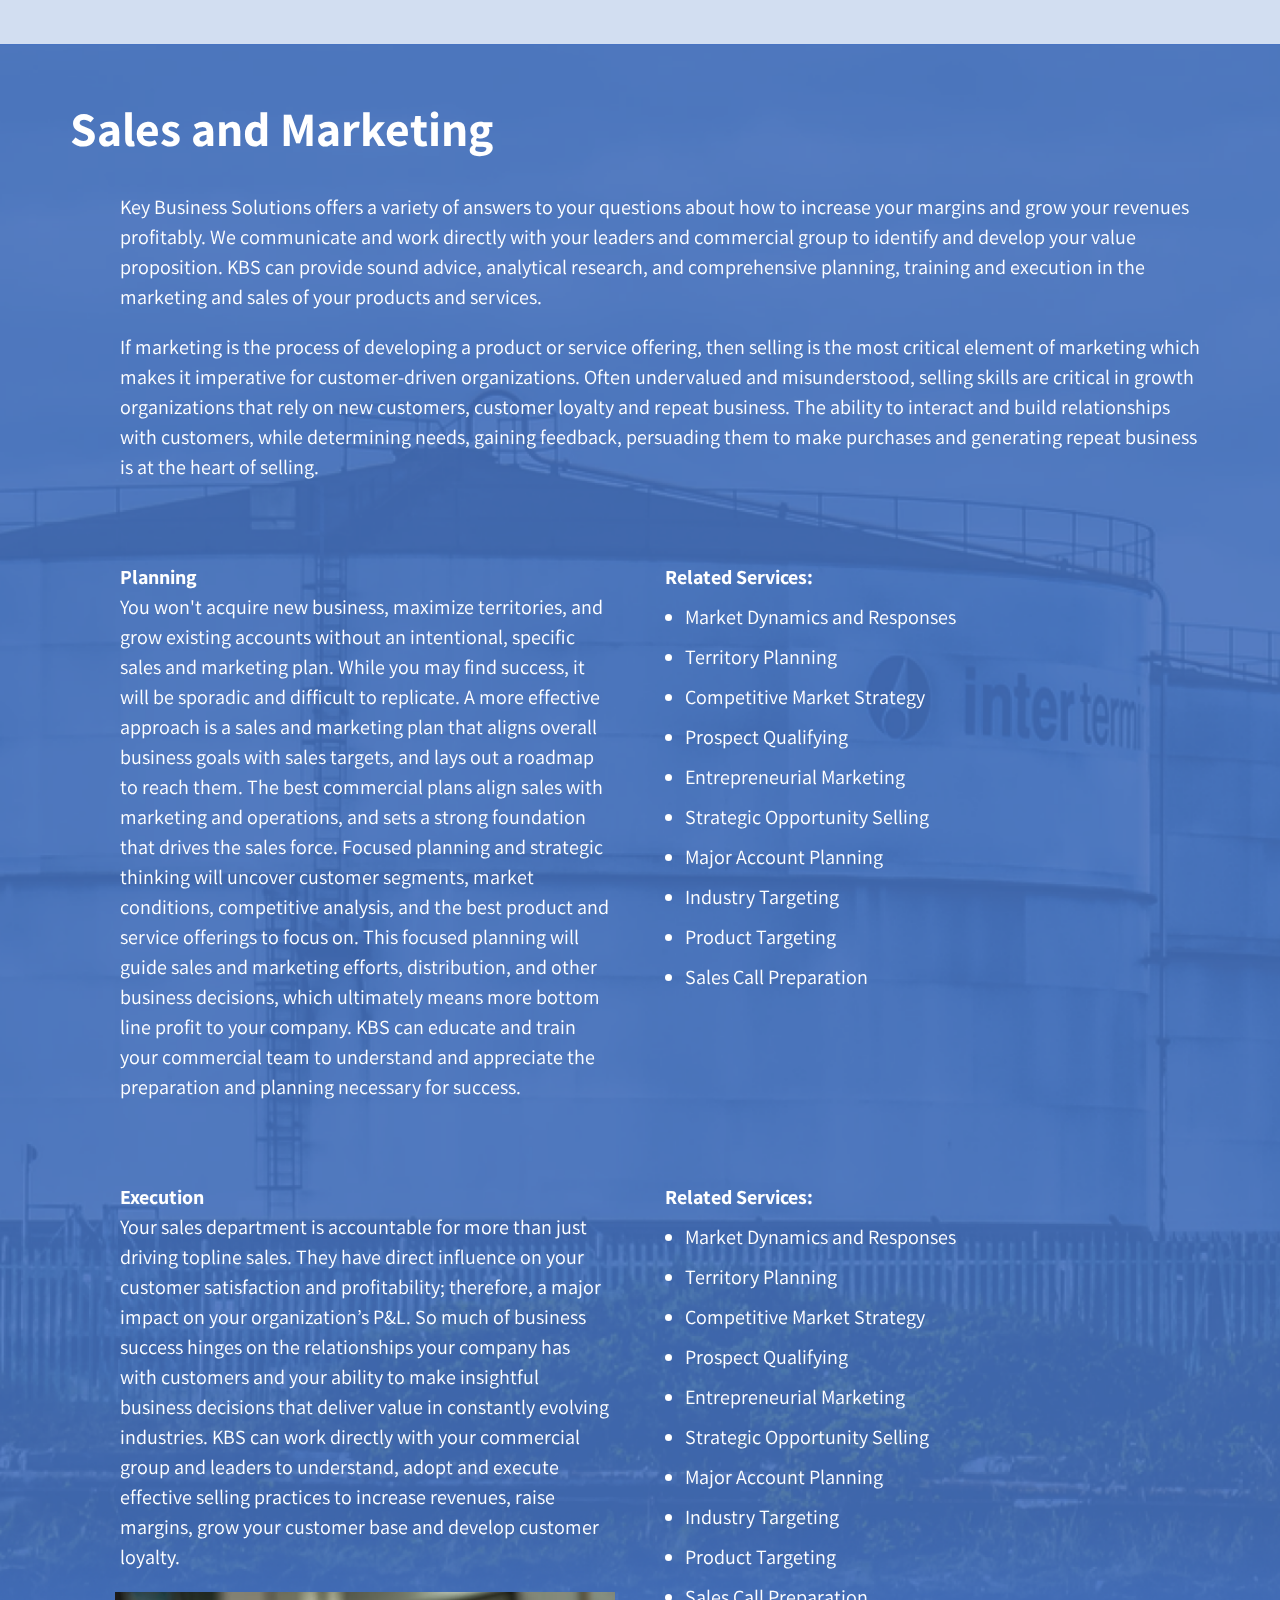
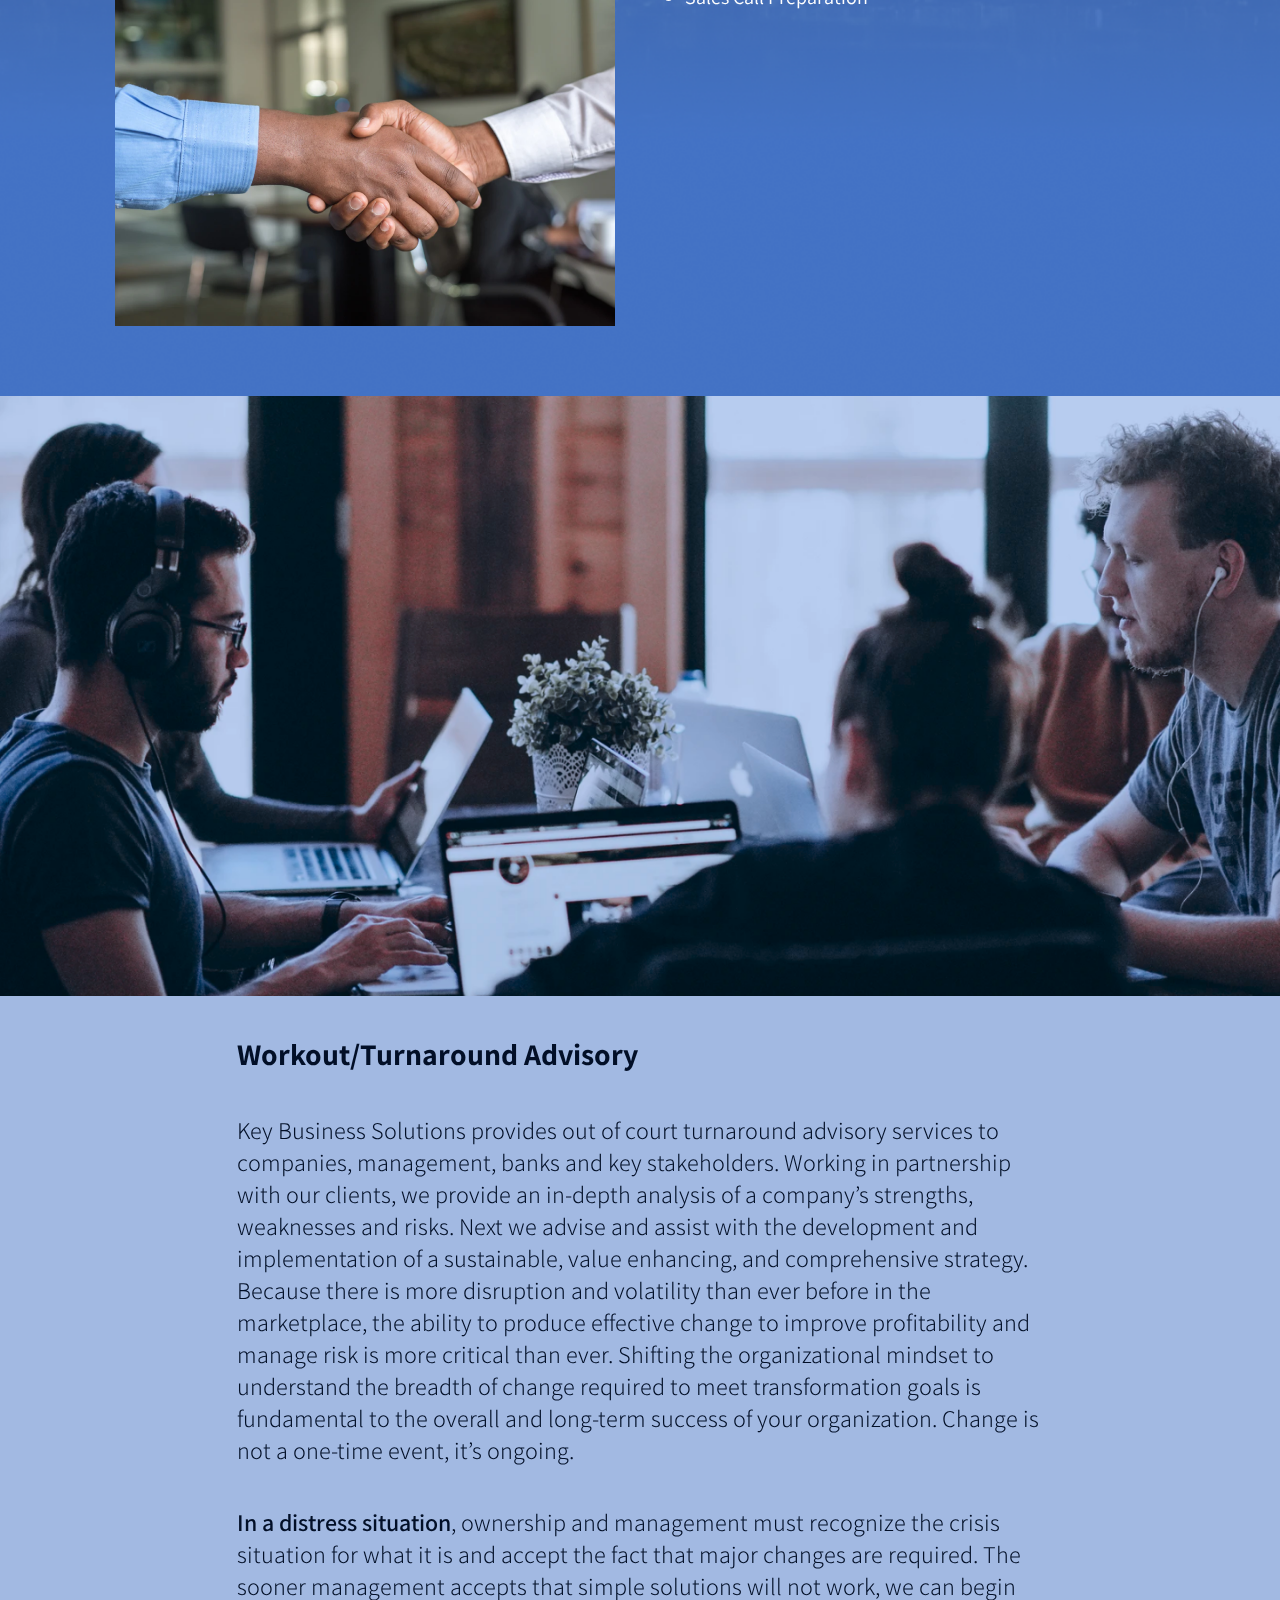
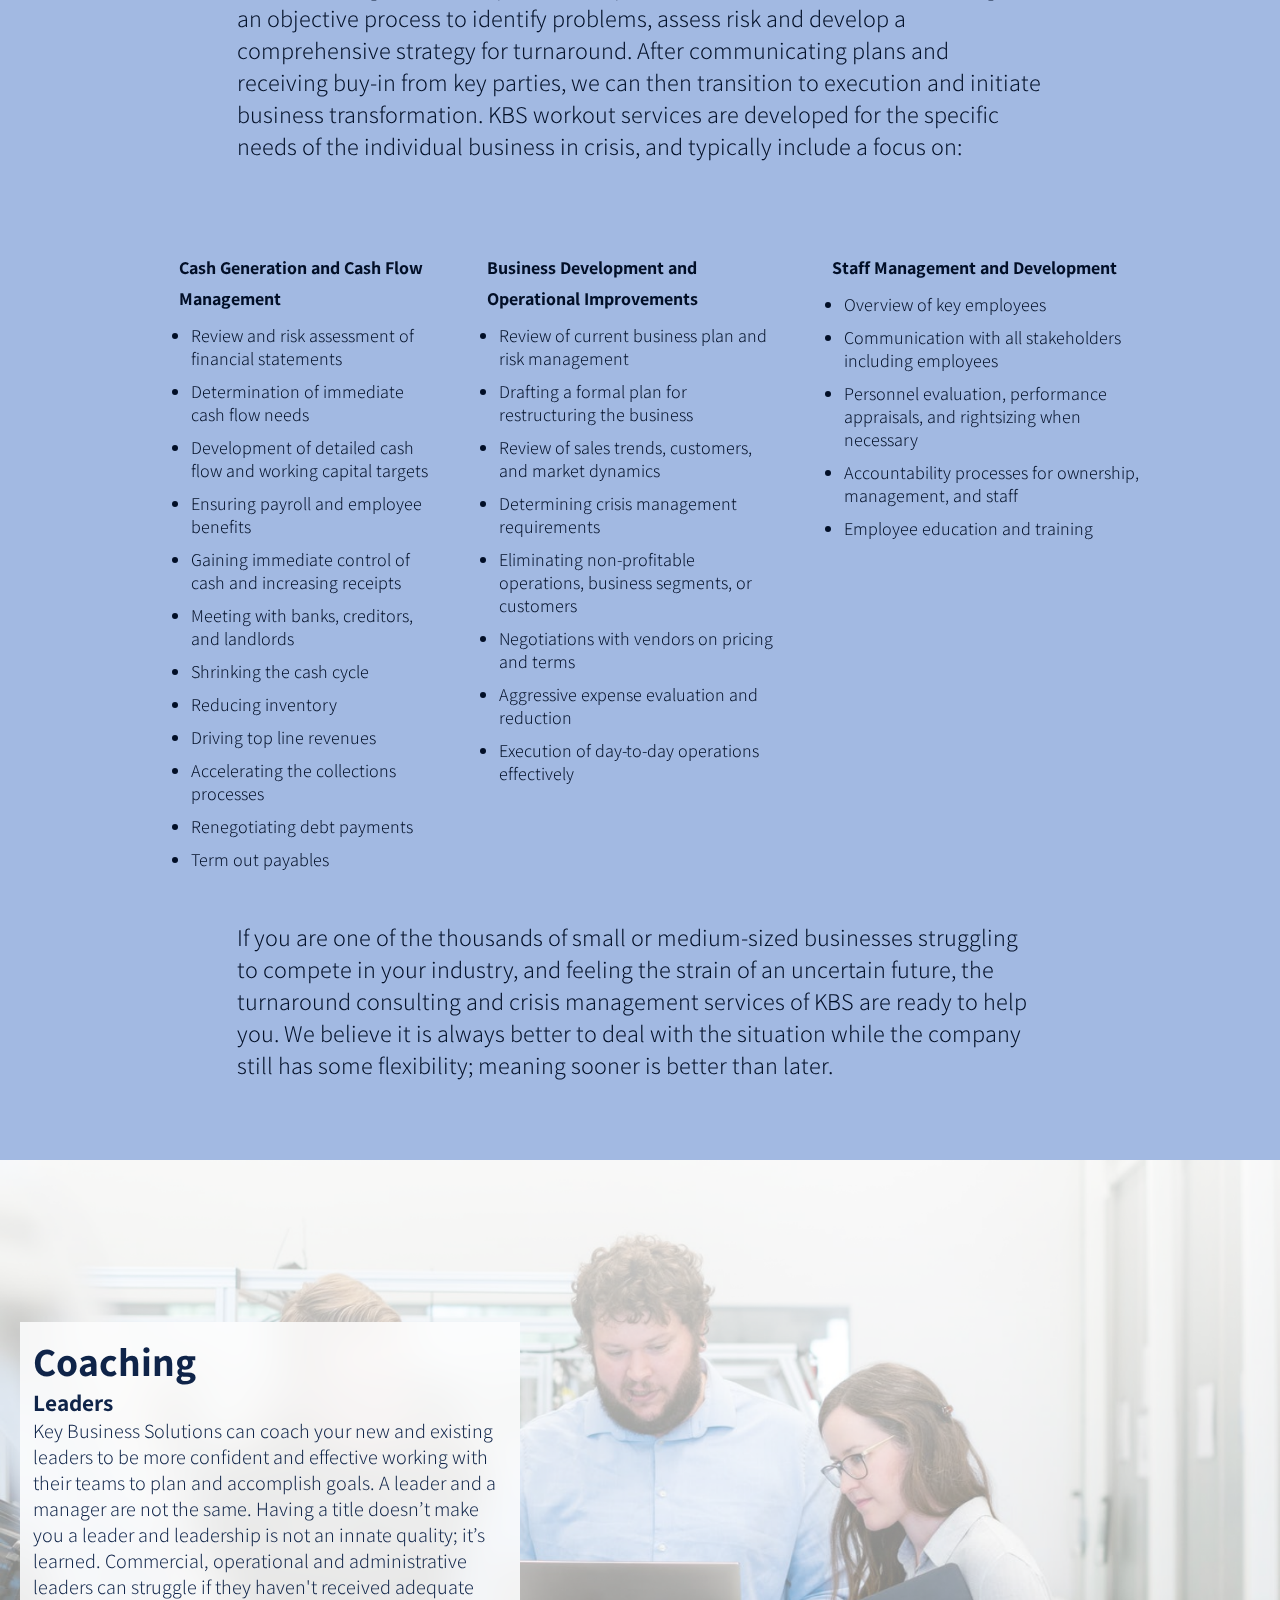
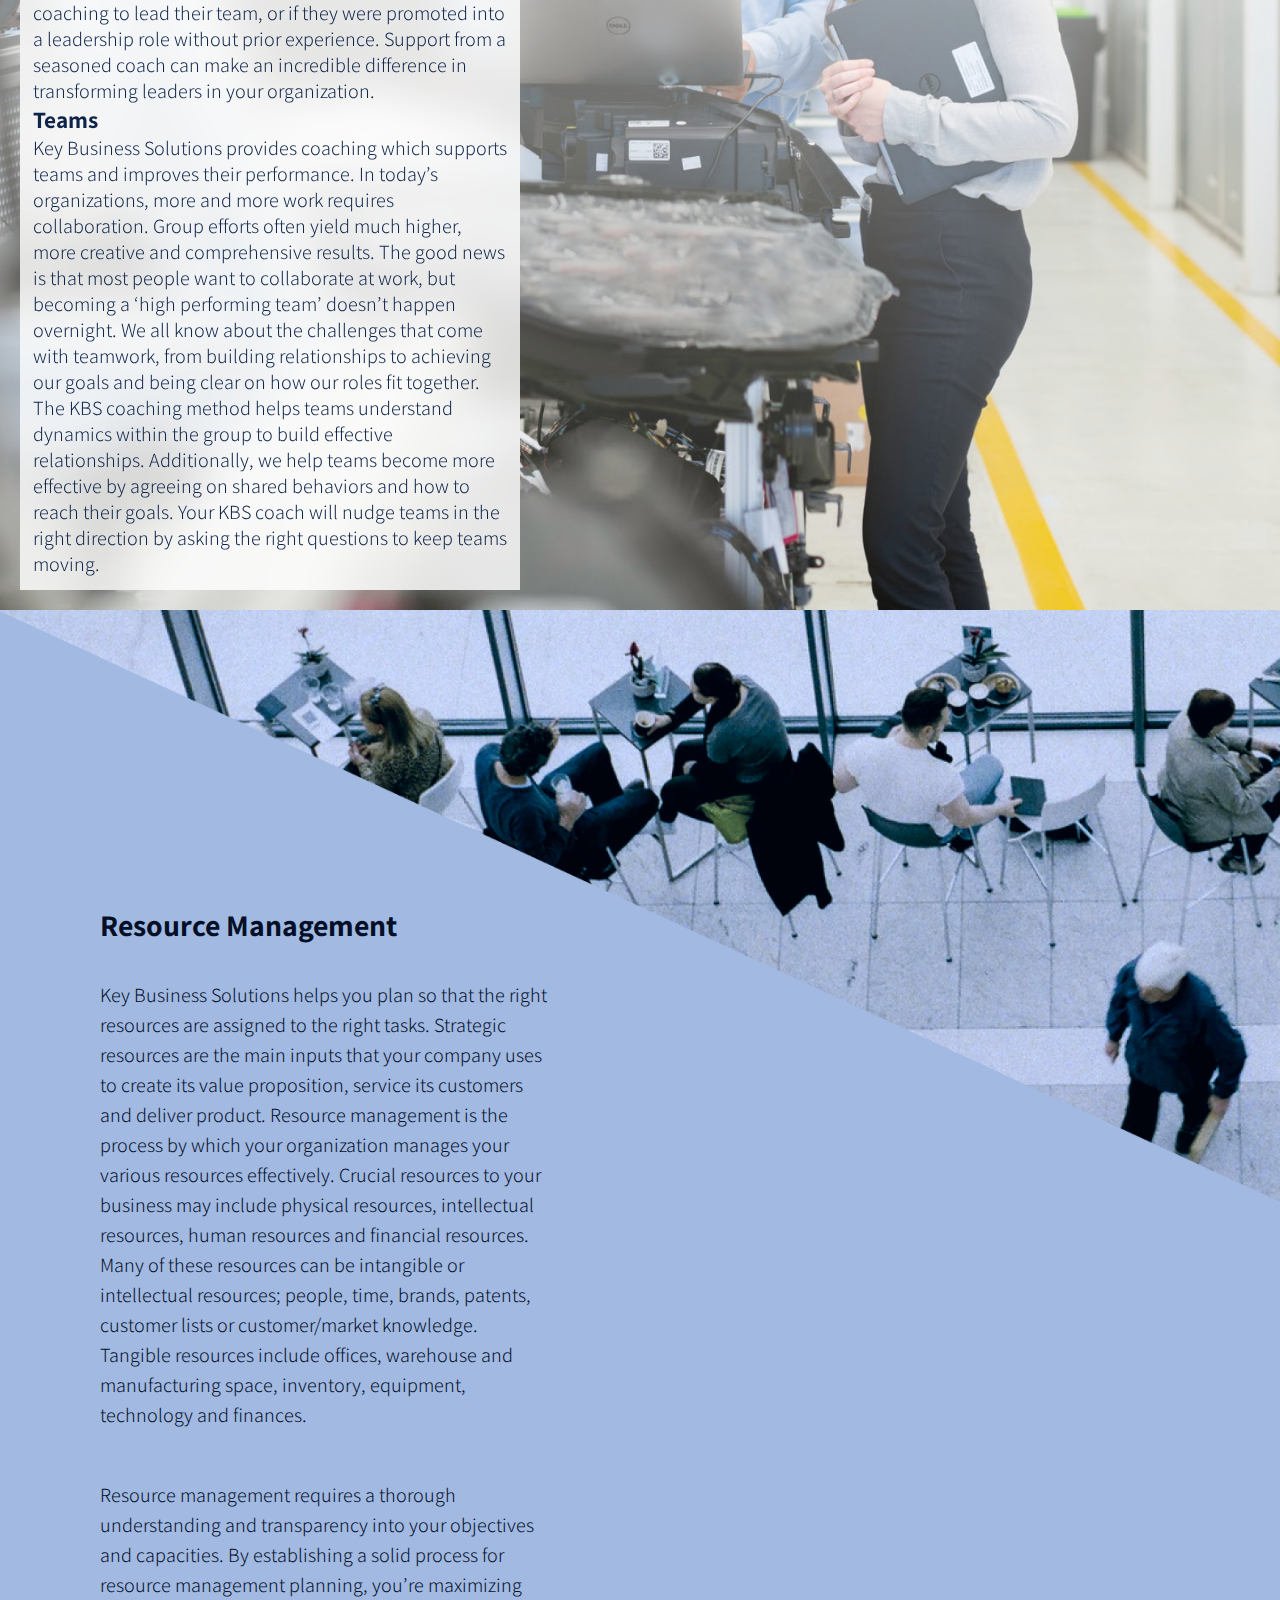
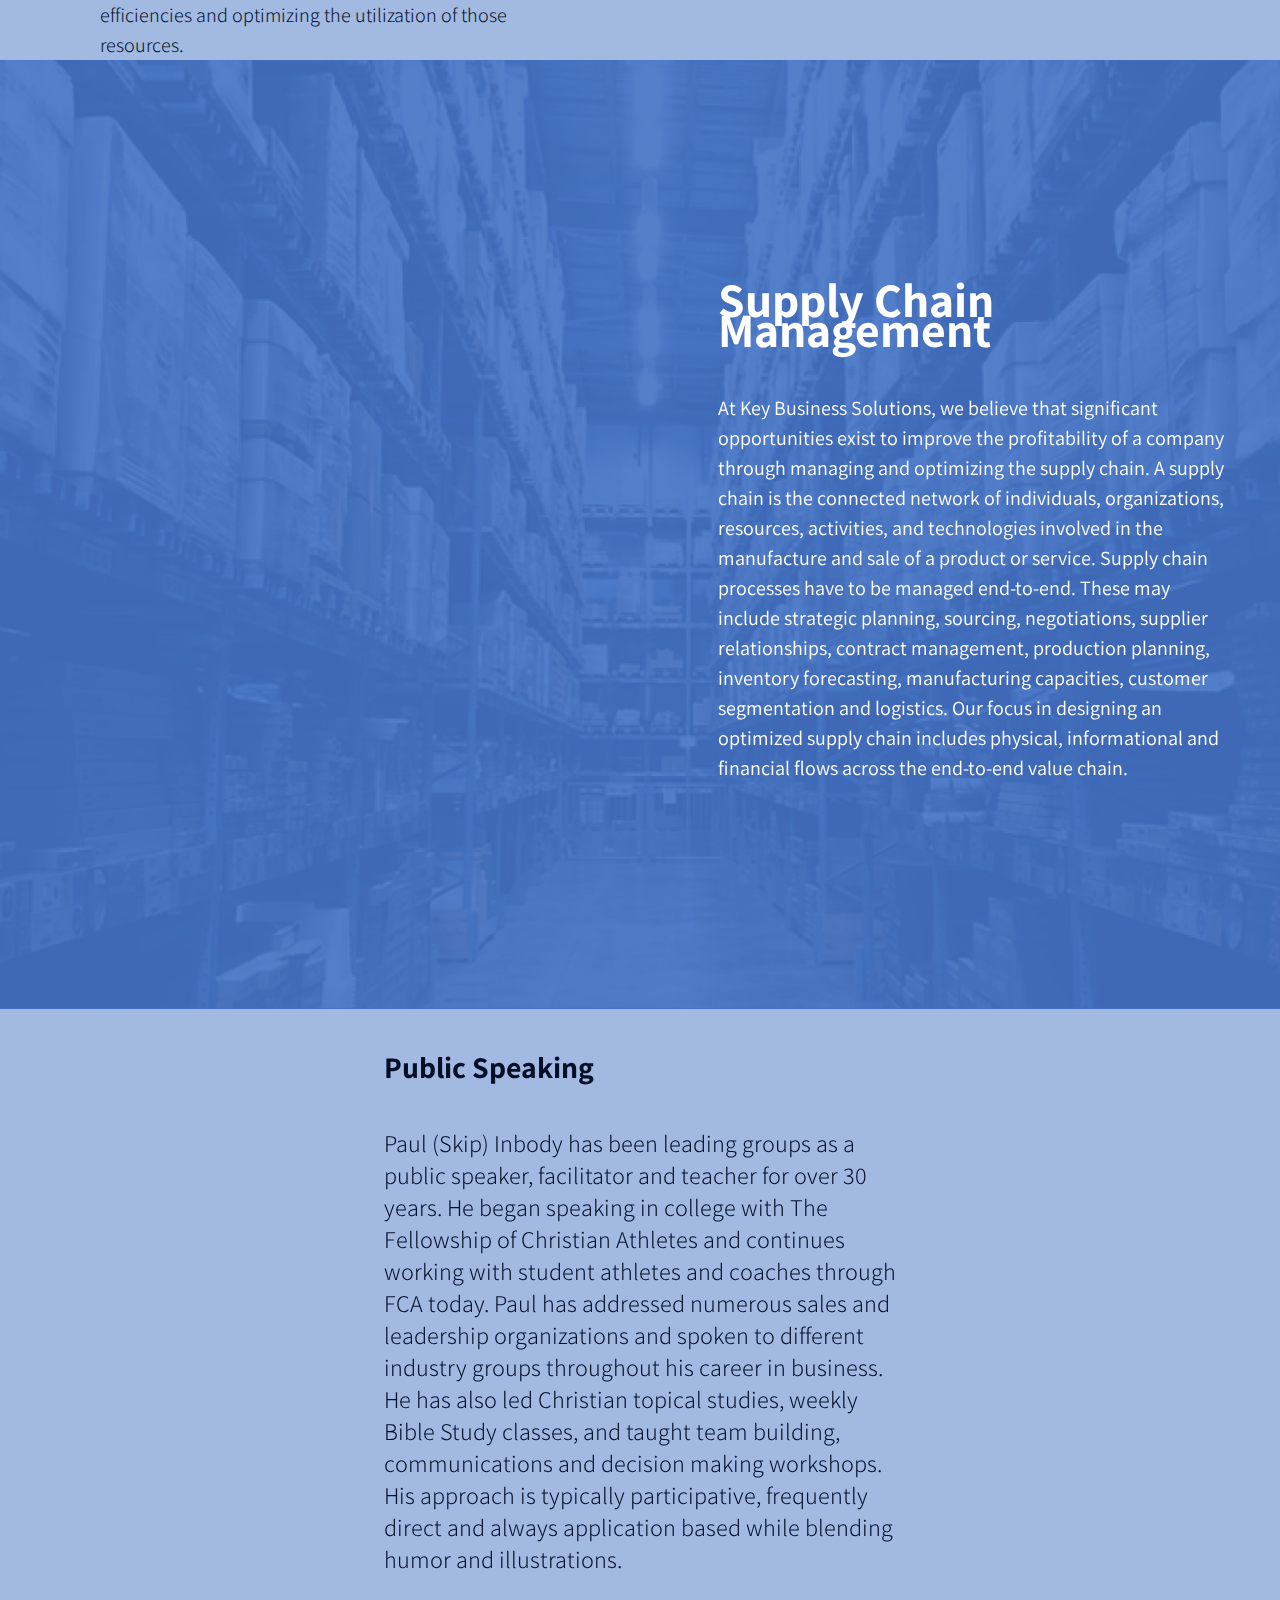
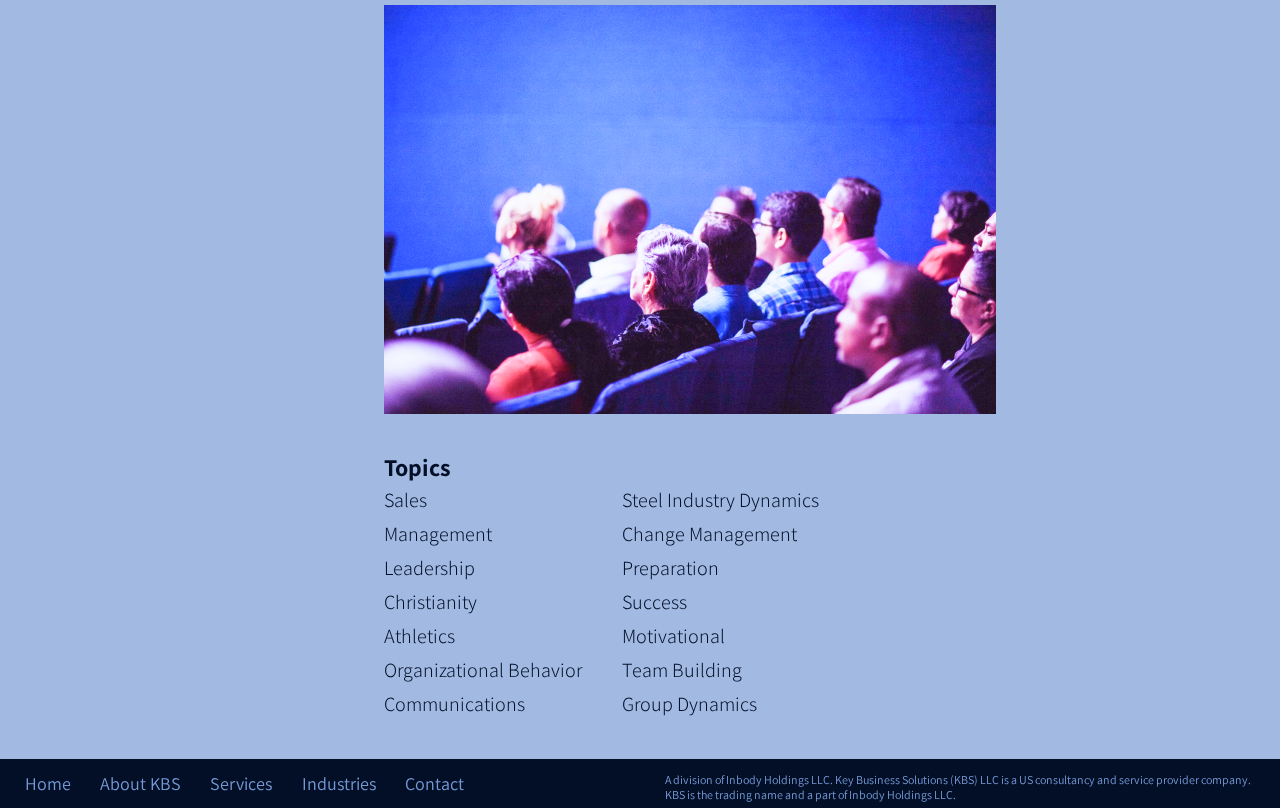
<file: html/services.html>
<!DOCTYPE html>
<html lang="en">
<head><title>Key Business Solutions</title>
  <link rel="icon" type="image/png" href="../img/favicon.png">
  <meta charset="utf-8" />
  <meta name="viewport" content="width=device-width, initial-scale=1" />
  <link href="../css/styles.css" rel="stylesheet" />
</head>
<body>

  <header>
    <div class="header-container">
    <span><img src="../img/logo.png" class="logo"><span>Key Business Solutions</span></span>
    <nav>
      <div class="nav-container">
      <a href="../index.html">Home</a>
        <div class="dropdown">
        <a href="about.html">About KBS</a>
        <div class="dropdown-content">
        <a href="about.html#mission">Mission</a><br>
        <a href="about.html#bio">Bio</a><br>
        <a href="about.html#testimonials">Testimonials</a>
        </div>
      </div>
      <div class="dropdown">
        <a href="services.html">Services</a>
        <div class="services-dd dropdown-content">
          <div class="col1">
        <a href="services.html#interim">Interim Management</a><br>
        <a href="services.html#profit">Profit Improvement</a><br>
        <a href="services.html#advisory">Business Advisory</a><br>
          </div>
          <div class="col2">
        <a href="services.html#sales">Sales and Marketing</a><br>
        <a href="services.html#workout">Workout/Turnaround Advisory</a><br>
        <a href="services.html#coaching">Coaching</a><br>
          </div>
          <div class="col3">
        <a href="services.html#resource">Resource Management</a><br>
        <a href="services.html#scm">Supply Chain Management</a><br>
        <a href="services.html#speaking">Public Speaking</a><br>
        </div>
        </div>
      </div>
      <a href="industries.html">Industries</a>
      <a href="contact.html">Contact</a>
    </div>
    </nav>
    </div>
  </header>

<main>
  <div class="main">
<section class="services-s1">
  <div class="flex">
    <p>KBS Services</p>
  </div>
</section>
<section class="services-hero" id="interim">
  <div class="services-overlay">
    <h1>Interim Management</h1>
    <p>Key Business Solutions provides interim management to companies. Having the right person, in the right place, executing the right strategy is paramount to a successful organization. KBS can step in to supervise temporary assignments or projects, as well as fill critical vacancies in executive leadership either part time or full time. Our experienced staff and partners can assume the role of President/CEO, Chief Commercial Officer-VP of Sales/Marketing, Chief Operating Officer, General Manager or Chief Financial Officer. Executing a good business strategy requires focus, determination, resolve, and drive. Consider KBS for your short term or long term executive and management positions before you hire. </p>
</section>
<section class="services-s2" id="profit">
  <h1>Profit Improvement</h1><img src="../img/11.png">
  <p>Key Business Solutions can guide and assist your management group to improve profitability. KBS can provide operational, commercial and financial evaluations, appraisals, and performance improvement solutions. We have found that often, an outside party can be more objective and disciplined in reviewing the organizational needs. Collaborating with management, we will reach consensus on designing a strategic profit enhancement plan, tailored to your specific industry and organizational needs. However, plans are not effective if they are not implemented. Therefore, KBS can advise, assist or lead in the execution of your profit improvement plan. Successful profit enhancement points of focus typically include in-depth review and analysis of the following:</p>
  <div class="flex">
    <div class="col1">
    <ul>
      <li>Current Business Plan</li>
      <li>Financial Data and Statements</li>
      <li>Cost Controls</li>
      <li>Market Trends and Your Competitive Market Position</li>
      <li>Commercial Plan and Execution Proficiencies</li>
    </ul>
  </div>
  <div class="col2">
    <ul>
      <li>Inventory Levels, Turns and Financial Outlay</li>
      <li>Operational Capabilities and Efficiencies</li>
      <li>Management Effectiveness</li>
      <li>Personnel Development</li>
      <li>Resource Management</li>
    </ul>
  </div>
  </div>
</section>
<section class="services-s3" id="advisory">
  <img src="../img/15.png">
  <h1>Business Advisory and Financial Guidance</h1>
  <p>Key Business Solutions can provide the guidance and leadership needed to deliver enhanced value to your business. Whether our clients are struggling operationally, commercially, financially or with leadership and personnel issues, we work closely with you and your staff, offering practical advice on how to quickly and expertly diagnose the situation and drive tailor-made improvements.</p>
  <p>How can established or budding companies adapt to evolving industries and volatile markets while still meeting stakeholder expectations? Across every industry, small and middle market businesses face increasingly complex challenges making it difficult to plan, execute, manage, grow revenues and increase value. Key Business Solutions can advise your organization in several areas. The following list represents just a few of the common areas of need which may inhibit growth and success today.</p>

  <div class="flex">
    <div class="col1">
    <ul>
      <li>Organizational Structure and Development</li>
      <li>Leadership Development</li>
      <li>Strategic Planning</li>
      <li>Financial Statement Analysis</li>
      <li>Profit/Loss Improvement</li>
      <li>Cost Control</li>
      <li>Capital Constraints</li>
      <li>Problem Solving</li>
      <li>Unidentified Operational Issues and Inefficiencies</li>
    </ul>
  </div>
  <div class="col2">
    <ul>
      <li>Commercial Planning</li>
      <li>Market Strategy</li>
      <li>Change Management</li>
      <li>Operating Systems and IT</li>
      <li>Human Resource Improvements</li>
      <li>Personnel Investment</li>
      <li>Talent Selection and Retention</li>
      <li>Organizational Confidence</li>
      <li>Employee Satisfaction</li>
    </ul>
  </div>
  </div>

</section>

<section class="services-s4" id="sales">
  <h1>Sales and Marketing</h1>
  <p>Key Business Solutions offers a variety of answers to your questions about how to increase your margins and grow your revenues profitably. We communicate and work directly with your leaders and commercial group to identify and develop your value proposition. KBS can provide sound advice, analytical research, and comprehensive planning, training and execution in the marketing and sales of your products and services.</p>
  <p>If marketing is the process of developing a product or service offering, then selling is the most critical element of marketing which makes it imperative for customer-driven organizations. Often undervalued and misunderstood, selling skills are critical in growth organizations that rely on new customers, customer loyalty and repeat business. The ability to interact and build relationships with customers, while determining needs, gaining feedback, persuading them to make purchases and generating repeat business is at the heart of selling. </p>
  <div class="flex">
    <div class="col1">
      <span>Planning</span>
      <p>You won't acquire new business, maximize territories, and grow existing accounts without an intentional, specific sales and marketing plan. While you may find success, it will be sporadic and difficult to replicate. A more effective approach is a sales and marketing plan that aligns overall business goals with sales targets, and lays out a roadmap to reach them. The best commercial plans align sales with marketing and operations, and sets a strong foundation that drives the sales force. Focused planning and strategic thinking will uncover customer segments, market conditions, competitive analysis, and the best product and service offerings to focus on. This focused planning will guide sales and marketing efforts, distribution, and other business decisions, which ultimately means more bottom line profit to your company. KBS can educate and train your commercial team to understand and appreciate the preparation and planning necessary for success.</p>
    </div>
    <div class="col2">
    <span>Related Services:</span>
      <ul>
        <li>Market Dynamics and Responses</li>
        <li>Territory Planning</li>
        <li>Competitive Market Strategy</li>
        <li>Prospect Qualifying</li>
        <li>Entrepreneurial Marketing</li>
        <li>Strategic Opportunity Selling</li>
        <li>Major Account Planning</li>
        <li>Industry Targeting</li>
        <li>Product Targeting</li>
        <li>Sales Call Preparation</li>
      </ul>
    </div>
  </div>
  <div class="flex">
    <div class="col1">
      <span>Execution</span>
      <p>Your sales department is accountable for more than just driving topline sales. They have direct influence on your customer satisfaction and profitability; therefore, a major impact on your organization’s P&L. So much of business success hinges on the relationships your company has with customers and your ability to make insightful business decisions that deliver value in constantly evolving industries. KBS can work directly with your commercial group and leaders to understand, adopt and execute effective selling practices to increase revenues, raise margins, grow your customer base and develop customer loyalty.</p>
      <div class="hcenter">
        <img src="../img/13.png">
      </div>
    </div>
    <div class="col2">
    <span>Related Services:</span>
      <ul>
        <li>Market Dynamics and Responses</li>
        <li>Territory Planning</li>
        <li>Competitive Market Strategy</li>
        <li>Prospect Qualifying</li>
        <li>Entrepreneurial Marketing</li>
        <li>Strategic Opportunity Selling</li>
        <li>Major Account Planning</li>
        <li>Industry Targeting</li>
        <li>Product Targeting</li>
        <li>Sales Call Preparation</li>
      </ul>
    </div>
  </div>
</section>
<section class="services-hero-2">
</section>
<section class="services-s5" id="workout">
  <h1>Workout/Turnaround Advisory</h1>
  <p>Key Business Solutions provides out of court turnaround advisory services to companies, management, banks and key stakeholders. Working in partnership with our clients, we provide an in-depth analysis of a company’s strengths, weaknesses and risks. Next we advise and assist with the development and implementation of a sustainable, value enhancing, and comprehensive strategy. Because there is more disruption and volatility than ever before in the marketplace, the ability to produce effective change to improve profitability and manage risk is more critical than ever. Shifting the organizational mindset to understand the breadth of change required to meet transformation goals is fundamental to the overall and long-term success of your organization. Change is not a one-time event, it’s ongoing.</p>
  <p><span>In a distress situation</span>, ownership and management must recognize the crisis situation for what it is and accept the fact that major changes are required. The sooner management accepts that simple solutions will not work, we can begin an objective process to identify problems, assess risk and develop a comprehensive strategy for turnaround. After communicating plans and receiving buy-in from key parties, we can then transition to execution and initiate business transformation. KBS workout services are developed for the specific needs of the individual business in crisis, and typically include a focus on:</p>

<div class="flex">
  <div class="col1">
    <span>Cash Generation and Cash Flow Management</span>
      <ul>
        <li>Review and risk assessment of financial statements</li>
        <li>Determination of immediate cash flow needs</li>
        <li>Development of detailed cash flow and working capital targets</li>
        <li>Ensuring payroll and employee benefits</li>
        <li>Gaining immediate control of cash and increasing receipts</li>
        <li>Meeting with banks, creditors, and landlords</li>
        <li>Shrinking the cash cycle</li>
        <li>Reducing inventory</li>
        <li>Driving top line revenues</li>
        <li>Accelerating the collections processes</li>
        <li>Renegotiating debt payments</li>
        <li>Term out payables</li>
      </ul>
  </div>
  <div class="col2">
  <span>Business Development and Operational Improvements</span>
    <ul>
      <li>Review of current business plan and risk management</li>
      <li>Drafting a formal plan for restructuring the business</li>
      <li>Review of sales trends, customers, and market dynamics</li>
      <li>Determining crisis management requirements</li>
      <li>Eliminating non-profitable operations, business segments, or customers</li>
      <li>Negotiations with vendors on pricing and terms</li>
      <li>Aggressive expense evaluation and reduction</li>
      <li>Execution of day-to-day operations effectively</li>
    </ul>
  </div>
  <div class="col3">
  <span>Staff Management and Development</span>
    <ul>
      <li>Overview of key employees</li>
      <li>Communication with all stakeholders including employees</li>
      <li>Personnel evaluation, performance appraisals, and rightsizing when necessary</li>
      <li>Accountability processes for ownership, management, and staff</li>
      <li>Employee education and training</li>
    </ul>
  </div>
</div>
<p>If you are one of the thousands of small or medium-sized businesses struggling to compete in your industry, and feeling the strain of an uncertain future, the turnaround consulting and crisis management services of KBS are ready to help you. We believe it is always better to deal with the situation while the company still has some flexibility; meaning sooner is better than later.</p>
</section>
<section class="services-s6" id="coaching">
  <div class="services-s6-overlay">
  <h1>Coaching</h1>
  <h3>Leaders</h3>
  <p>Key Business Solutions can coach your new and existing leaders to be more confident and effective working with their teams to plan and accomplish goals. A leader and a manager are not the same. Having a title doesn’t make you a leader and leadership is not an innate quality; it’s learned. Commercial, operational and administrative leaders can struggle if they haven't received adequate coaching to lead their team, or if they were promoted into a leadership role without prior experience. Support from a seasoned coach can make an incredible difference in transforming leaders in your organization.</p>
  <h3>Teams</h3>
  <p>Key Business Solutions provides coaching which supports teams and improves their performance. In today’s organizations, more and more work requires collaboration. Group efforts often yield much higher, more creative and comprehensive results. The good news is that most people want to collaborate at work, but becoming a ‘high performing team’ doesn’t happen overnight. We all know about the challenges that come with teamwork, from building relationships to achieving our goals and being clear on how our roles fit together. The KBS coaching method helps teams understand dynamics within the group to build effective relationships. Additionally, we help teams become more effective by agreeing on shared behaviors and how to reach their goals. Your KBS coach will nudge teams in the right direction by asking the right questions to keep teams moving.</p>
  </div>
</section>
<section class="services-s7" id="resource">
<h1>Resource Management</h1>
<p>Key Business Solutions helps you plan so that the right resources are assigned to the right tasks. Strategic resources are the main inputs that your company uses to create its value proposition, service its customers and deliver product. Resource management is the process by which your organization manages your various resources effectively. Crucial resources to your business may include physical resources, intellectual resources, human resources and financial resources. Many of these resources can be intangible or intellectual resources; people, time, brands, patents, customer lists or customer/market knowledge. Tangible resources include offices, warehouse and manufacturing space, inventory, equipment, technology and finances.</p>
<p>Resource management requires a thorough understanding and transparency into your objectives and capacities. By establishing a solid process for resource management planning, you’re maximizing efficiencies and optimizing the utilization of those resources.</p>
</section>
<section class="services-s8" id="scm">
  <h1>Supply Chain Management</h1>
  <p>At Key Business Solutions, we believe that significant opportunities exist to improve the profitability of a company through managing and optimizing the supply chain. A supply chain is the connected network of individuals, organizations, resources, activities, and technologies involved in the manufacture and sale of a product or service. Supply chain processes have to be managed end-to-end. These may include strategic planning, sourcing, negotiations, supplier relationships, contract management, production planning, inventory forecasting, manufacturing capacities, customer segmentation and logistics. Our focus in designing an optimized supply chain includes physical, informational and financial flows across the end-to-end value chain.</p>
</section>
<section class="services-s9" id="speaking">
  <h1>Public Speaking</h1>
  <p>Paul (Skip) Inbody has been leading groups as a public speaker, facilitator and teacher for over 30 years. He began speaking in college with The Fellowship of Christian Athletes and continues working with student athletes and coaches through FCA today. Paul has addressed numerous sales and leadership organizations and spoken to different industry groups throughout his career in business. He has also led Christian topical studies, weekly Bible Study classes, and taught team building, communications and decision making workshops. His approach is typically participative, frequently direct and always application based while blending humor and illustrations.</p>
  <img src="../img/18.png">
  <h3>Topics</h3>
  <div class="flex">
    <div class="col1">
    <ul>
      <li>Sales</li>
      <li>Management</li>
      <li>Leadership</li>
      <li>Christianity</li>
      <li>Athletics</li>
      <li>Organizational Behavior</li>
      <li>Communications</li>
    </ul>
    </div>
    <div class="col2">
    <ul>
      <li>Steel Industry Dynamics</li>
      <li>Change Management</li>
      <li>Preparation</li>
      <li>Success</li>
      <li>Motivational</li>
      <li>Team Building</li>
      <li>Group Dynamics</li>
    </ul>
    </div>
  </div>
</section>
<!--- Main closer tags -->
</div>
</main>

<footer>
  <a href="../index.html">Home</a>
  <a href="about.html">About KBS</a>
  <a href="services.html">Services</a>
  <a href="industries.html">Industries</a>
  <a href="contact.html">Contact</a>
  <span>A division of Inbody Holdings LLC. Key Business Solutions (KBS) LLC is a US consultancy and service provider company. KBS is the trading name and a part of Inbody Holdings LLC.</span>
</footer>

</body>
</html>
</file>
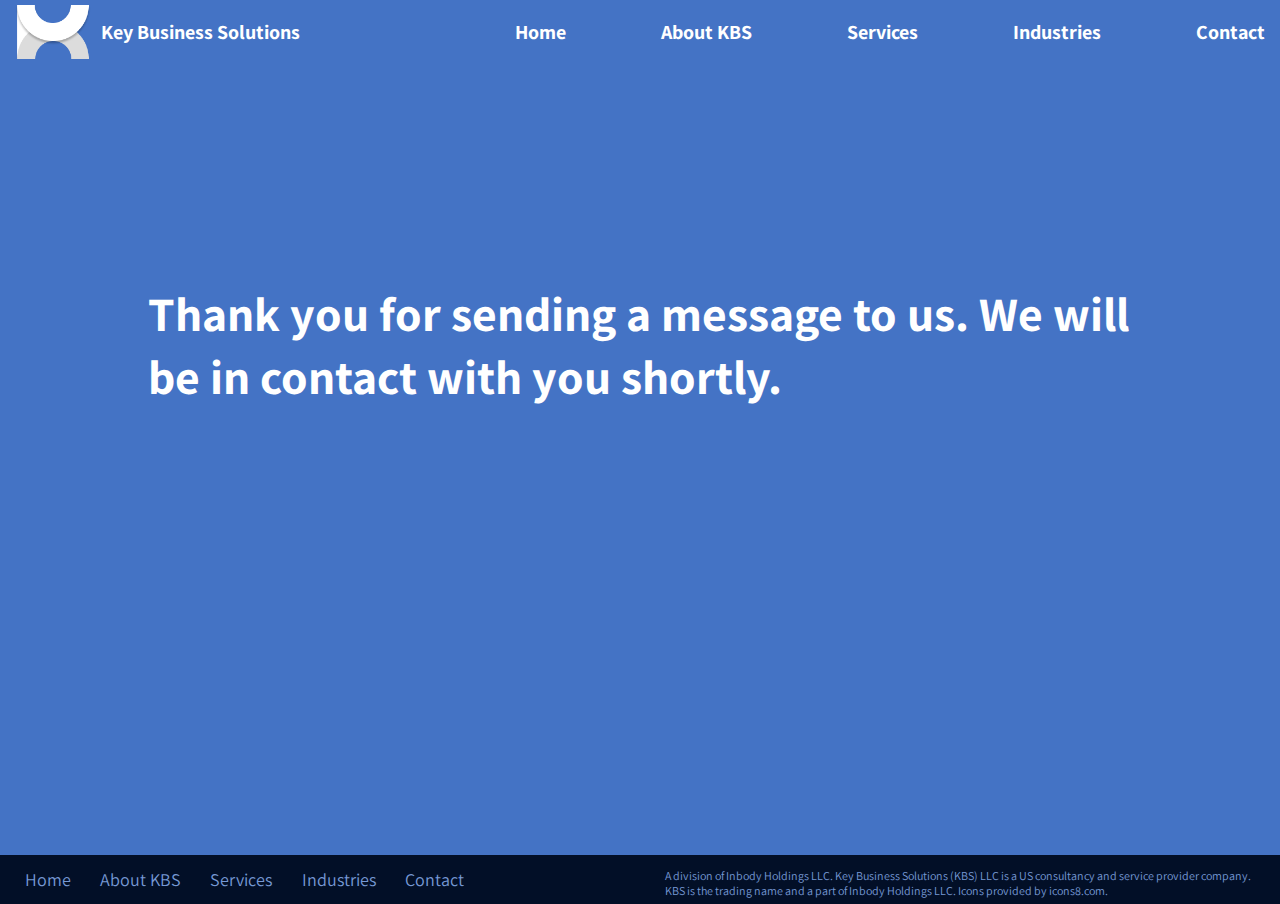
<file: html/thank-you.html>
<!DOCTYPE html>
<html lang="en">
<head><title>Key Business Solutions</title>
  <link rel="icon" type="image/png" href="../img/favicon.png">
  <meta charset="utf-8" />
  <meta name="viewport" content="width=device-width, initial-scale=1" />
  <link href="../css/styles.css" rel="stylesheet" />
</head>
<body>

  <header>
    <div class="header-container">
    <span><img src="../img/logo.png" class="logo"><span>Key Business Solutions</span></span>
    <nav>
      <div class="nav-container">
      <a href="../index.html">Home</a>
        <div class="dropdown">
        <a href="about.html">About KBS</a>
        <div class="dropdown-content">
        <a href="about.html#mission">Mission</a><br>
        <a href="about.html#bio">Bio</a><br>
        <a href="about.html#testimonials">Testimonials</a>
        </div>
      </div>
      <div class="dropdown">
        <a href="services.html">Services</a>
        <div class="services-dd dropdown-content">
          <div class="col1">
        <a href="services.html#interim">Interim Management</a><br>
        <a href="services.html#profit">Profit Improvement</a><br>
        <a href="services.html#advisory">Business Advisory</a><br>
          </div>
          <div class="col2">
        <a href="services.html#sales">Sales and Marketing</a><br>
        <a href="services.html#workout">Workout/Turnaround Advisory</a><br>
        <a href="services.html#coaching">Coaching</a><br>
          </div>
          <div class="col3">
        <a href="services.html#resource">Resource Management</a><br>
        <a href="services.html#scm">Supply Chain Management</a><br>
        <a href="services.html#speaking">Public Speaking</a><br>
        </div>
        </div>
      </div>
      <a href="industries.html">Industries</a>
      <a href="contact.html">Contact</a>
    </div>
    </nav>
    </div>
  </header>

<main>

  <section class="industries-s1">
    <div class="vcenter hcenter">
    <h1 style="margin: 20vh 10% 0 10%">Thank you for sending a message to us. We will be in contact with you shortly.</h1>
  </div>
  </section>



</main>
<footer>
  <a href="../index.html">Home</a>
  <a href="about.html">About KBS</a>
  <a href="services.html">Services</a>
  <a href="industries.html">Industries</a>
  <a href="contact.html">Contact</a>
  <span>A division of Inbody Holdings LLC. Key Business Solutions (KBS) LLC is a US consultancy and service provider company. KBS is the trading name and a part of Inbody Holdings LLC. Icons provided by icons8.com.</span>
</footer>

</body>
</html>
</file>
<file: css/styles.css>
@import url('https://fonts.googleapis.com/css2?family=Assistant:wght@200;300;400;600;700;800&display=swap');

/* Global styles */

body, * {
  font-family: "Assistant";
  box-sizing: border-box;
  padding: 0;
  margin: 0;
}

body {
  overflow-x: hidden;
  background-color: #4473C5;
}

.flex {
  display: flex;
}

.vcenter {
  display: flex;
  align-items: center;
}

.hcenter {
  display: flex;
  justify-content: center;
}

.column {
  flex-direction: column;
}

.dropdown-content {
  display: none;
  position: absolute;
  background-color: #4473C5;
  box-shadow: 0px 8px 16px 0px rgba(0,0,0,0.2);
  color: white;
  min-width: 160px;
  padding: 12px 16px;
  z-index: 3;
  font-weight: 300;
  text-align: left;
  font-size: 16px;
}

.services-dd.dropdown-content {
  right: 250px;
}

.dropdown:hover .dropdown-content {
  display: block;
}

.dropdown:hover .services-dd.dropdown-content {
  display: flex;
}

.services-dd.dropdown-content div {
  margin-right: 25px;
  width: 150px;
}

/* Carousel styles */

.slides {
  display: none;
  transition: opacity .6s ease;
}

.slideshow-container {
  width: 100vw;
  position: relative;
  margin: auto;
}

.prev, .next {
  cursor: pointer;
  position: absolute;
  top: 50%;
  width: auto;
  padding: 16px;
  margin-top: -22px;
  color: white;
  font-weight: bold;
  font-size: 18px;
  transition: 0.6s ease;
  border-radius: 0 3px 3px 0;
  user-select: none;
}

.next {
  right: 10px;
  border-radius: 3px 0 0 3px;
}

.prev:hover, .next:hover {
  background-color: rgba(0,0,0,0.8);
}

.dots {
  margin-top: -30px;
  text-align: center;
  z-index: 3;
}

.dot {
  cursor: pointer;
  height: 15px;
  width: 15px;
  margin: 0 2px;
  background-color: white;
  border-radius: 50%;
  display: inline-block;
  transition: background-color 0.6s ease;
}

.active, .dot:hover {
  background-color: #717171;
}

.fade {
  -webkit-animation-name: fade;
  -webkit-animation-duration: 1s;
  animation-name: fade;
  animation-duration: 1s;
  animation-timing-function: ease-in;
}

@-webkit-keyframes fade {
  from {opacity: .4}
  to {opacity: 1}
}

@keyframes fade {
  from {opacity: .4}
  to {opacity: 1}
}


/* Form styles */

.form-style-1 {
	max-width: 500px;
}
.form-style-1 li {
	padding: 0;
	display: block;
	list-style: none;
	margin: 10px 0 0 0;
}
.form-style-1 label{
	margin:0 0 3px 0;
	padding:0px;
	display:block;
	font-weight: bold;
}
.form-style-1 input[type=text],
.form-style-1 input[type=date],
.form-style-1 input[type=datetime],
.form-style-1 input[type=number],
.form-style-1 input[type=search],
.form-style-1 input[type=time],
.form-style-1 input[type=url],
.form-style-1 input[type=email],
textarea,
select{
	box-sizing: border-box;
	-webkit-box-sizing: border-box;
	-moz-box-sizing: border-box;
	border:1px solid #BEBEBE;
	padding: 7px;
	margin:0px;
	-webkit-transition: all 0.30s ease-in-out;
	-moz-transition: all 0.30s ease-in-out;
	-ms-transition: all 0.30s ease-in-out;
	-o-transition: all 0.30s ease-in-out;
	outline: none;
}
.form-style-1 input[type=text]:focus,
.form-style-1 input[type=date]:focus,
.form-style-1 input[type=datetime]:focus,
.form-style-1 input[type=number]:focus,
.form-style-1 input[type=search]:focus,
.form-style-1 input[type=time]:focus,
.form-style-1 input[type=url]:focus,
.form-style-1 input[type=email]:focus,
.form-style-1 textarea:focus,
.form-style-1 select:focus{
	-moz-box-shadow: 0 0 8px #88D5E9;
	-webkit-box-shadow: 0 0 8px #88D5E9;
	box-shadow: 0 0 8px #88D5E9;
	border: 1px solid #88D5E9;
}
.form-style-1 .field-divided{
	width: 49%;
}

.form-style-1 .field-long{
	width: 100%;
}
.form-style-1 .field-select{
	width: 100%;
}
.form-style-1 .field-textarea{
	height: 100px;
}
.form-style-1 input[type=submit], .form-style-1 input[type=button]{
	background: #4B99AD;
	padding: 8px 15px 8px 15px;
	border: none;
	color: #fff;
}
.form-style-1 input[type=submit]:hover, .form-style-1 input[type=button]:hover{
	background: #4691A4;
	box-shadow:none;
	-moz-box-shadow:none;
	-webkit-box-shadow:none;
}
.form-style-1 .required{
	color:red;
}

/* Header section */

header {
  position: fixed;
  left: 0px;
  top: 0px;
  right: 0px;
  background: #4473C5;
  color: white;
  font-size: 20px;
  font-weight: 700;
  padding: 5px 15px;
  box-sizing: border-box;
  z-index: 4;
}

.header-container {
  display: flex;
  justify-content: space-between;
  align-items: center;
}

.header-container>span {
  display: flex;
  align-items: center;
}

.logo {
  height: 54px;
  margin-right: 10px;
}

nav {
  width: 60%;
  text-align: center;
}

.nav-container {
  display: flex;
  align-items: center;
  justify-content: space-between;
}

header a, header a:visited, header a:active, footer a, footer a:visited, footer a:active {
  text-decoration: none;
  color: inherit;
}

header a:hover {
  color: white;
  text-decoration: underline;
}

.main {
  display: flex;
  flex-direction:column;
  width: 100vw;
  box-sizing: border-box;
}

/* Hero images */

.index-hero {
  width: 100vw;
  height: 700px;
  background-image: url("../img/1.png");
  background-repeat:no-repeat;
  background-size: cover;
  background-position: center;
  z-index: -1;
  display: flex;
  justify-content: flex-start;
  align-items: flex-end;
  padding: 20px;
  box-sizing: border-box;
}

.index-hero-2 {
  width: 100vw;
  height: 700px;
  background-image: url("../img/2.png");
  background-repeat:no-repeat;
  background-size: cover;
  background-position: center;
  z-index: -1;
  display: flex;
  justify-content: flex-start;
  align-items: flex-end;
  padding: 20px;
  box-sizing: border-box;
}

.index-hero-3 {
  width: 100vw;
  height: 700px;
  background-image: url("../img/3.png");
  background-repeat:no-repeat;
  background-size: cover;
  background-position: center;
  z-index: -1;
  display: flex;
  justify-content: flex-start;
  align-items: flex-end;
  padding: 20px;
  box-sizing: border-box;
}

.index-hero-4 {
  width: 100vw;
  height: 700px;
  background-image: url("../img/4.png");
  background-repeat:no-repeat;
  background-size: cover;
  background-position: center;
  z-index: -1;
  display: flex;
  justify-content: flex-start;
  align-items: flex-end;
  padding: 20px;
  box-sizing: border-box;
}

.about-hero {
  width: 100vw;
  height: 800px;
  background-image: url("../img/5.png");
  background-repeat:no-repeat;
  background-size: cover;
  background-position: center;
  z-index: -1;
  display: flex;
  justify-content: flex-start;
  align-items: flex-end;
  padding: 20px;
  box-sizing: border-box;
}

.services-hero {
  width: 100vw;
  height: 800px;
  background-image: url("../img/7.png");
  background-repeat:no-repeat;
  background-size: cover;
  background-position: center;
  z-index: -1;
  display: flex;
  justify-content: flex-start;
  align-items: flex-end;
  padding: 20px;
  box-sizing: border-box;
}

.services-hero-2 {
  width: 100vw;
  height: 600px;
  background-image: url("../img/10.png");
  background-repeat:no-repeat;
  background-size: cover;
  background-position: center;
  z-index: -1;
  display: flex;
  justify-content: flex-start;
  align-items: flex-end;
  padding: 20px;
  box-sizing: border-box;
}

/* Overlays */

.overlay-small {
  background: rgba(255, 255, 255, 0.8);
  backdrop-filter: blur(20px);
  color: #0F2449;
  margin: 1%;
  padding: 1%;
  font-size: 24px;
  font-weight: 300;
  line-height: 40px;
  min-width: 240px;
}

.about-overlay {
  background: rgba(255, 255, 255, 0.8);
  backdrop-filter: blur(20px);
  color: #0F2449;
  padding: 1%;
  font-size: 20px;
  font-weight: 300;
  box-sizing:border-box;
  width: 500px;
  position: absolute;
}

.index-overlay-2 {
  background: rgba(255, 255, 255, 0.8);
  backdrop-filter: blur(20px);
  color: #0F2449;
  padding: 1%;
  font-size: 20px;
  font-weight: 300;
  box-sizing:border-box;
  width: 600px;
  position: absolute;
  right: 40px;
}

.index-overlay-3 {
  background: rgba(255, 255, 255, 0.8);
  backdrop-filter: blur(20px);
  color: #0F2449;
  padding: 1%;
  font-size: 20px;
  font-weight: 300;
  box-sizing:border-box;
  width: 600px;
  position: absolute;
  left: 40px;
}


.about-overlay ul {
  margin-left: 20px;
}

.overlay-small::first-line {
  font-size: 36px;
  font-weight: 600;
}

.services-overlay {
  background: rgba(255, 255, 255, 0.8);
  backdrop-filter: blur(20px);
  color: #0F2449;
  margin: 100px;
  padding: 1%;
  font-size: 20px;
  font-weight: 300;
  min-width: 400px;
  box-sizing:border-box;
  width: 25vw;
  position: absolute;
  right: 25px;
  top: 200px;
}

.services-s6-overlay {
  background: rgba(255, 255, 255, 0.8);
  backdrop-filter: blur(20px);
  color: #0F2449;
  padding: 1%;
  font-size: 20px;
  font-weight: 300;
  box-sizing:border-box;
  width: 500px;
  position: absolute;
}

/* Section styles */

.index-s1 {
  background-color: #4473C5;
  color: white;
  box-sizing: border-box;
  padding: 5% 30%;
  font-size: 24px;
  font-weight: 300;
  margin-top: 9px;
}

.index-s1 p {
  text-align: justify;
  margin-bottom: 15px;
}

.index-s1 li {
  margin-bottom: 15px;
}

.index-s1 ul {
  font-size: 20px;
  margin: 20px 0 20px 17px;
}

.slideshow-container ul {
  list-style-type: none;
}

.index-overlay-2 .flex div, .index-overlay-3 .flex div {
  padding: 15px;
  line-height: 40px;
}

.about-s1, .about-s3, .industries-s1 {
  background-color: #4473C5;
  color: white;
  box-sizing: border-box;
  padding: 3vw 20vw;
  font-size: 24px;
  font-weight: 300;
}

.about-s3, .services-s3 {
  background-color: #D2DEF1;
  color: #020F27;
}

.about-s1 img {
  margin-right: 30px;
  min-height: 200px;
  max-height: 350px;
}

.about-s1 p {
  width: 75%;
}

.about-s1 span {
  font-size: 40px;
  font-weight: 700;
}

.about-s2 span {
  font-size: 40px;
}

.about-s2, .about-s4, .services-s2, .services-s5, .services-s7, .services-s9 {
  background-color: #A2B9E2;
  color: #020F27;
  box-sizing: border-box;
  padding: 3% 30%;
  font-size: 24px;
  font-weight: 300;
}

.about-s3 img {
  margin-right: 20px;
  height: 270px;
  min-width: 259px;
}

.about-s3 h1, .about-s4 h1 {
  font-weight: 100;
  font-size: 48px;
  margin: 50px 0;
}


.about-s4 h5 {
  font-size: 24px;
  font-weight: 700;
}

.index-s1 h1, .services-s2 h1, .services-s3 h1, .services-s5 h1, .services-s7 h1, .services-s9 h1, .contact-s1 h1  {
  margin-top: 0;
  font-weight: 700;
  font-size: 30px;
  margin-bottom: 40px;
}

.services-s1 {
  background-color: #4473C5;
  color:white;
  font-size: 36px;
  font-weight: 500;
  box-sizing: border-box;
  padding: 20px 2vw;
  height: 200px;
  display: flex;
  align-items: flex-end;
}

.services-s2 {
  z-index: 2;
}

.services-s2 img {
position: absolute;
right: 0;
margin-top: 50px;
width: 25vw;
}

.services-s2 li, .services-s3 li {
  margin-bottom: 15px;
}

.services-s2 ul {
  margin-top: 20px;
  font-size: 20px;
  margin-left: 20px;
}

.services-s3 {
  font-size: 24px;
  font-weight: 300;
  padding: 70px 2vw 20px 2vw;
  z-index: 1;
}

.services-s3 img {
  float: left;
  position: relative;
  margin: -120px 60px 50px -60px;
  max-height: 550px;
}

.services-s3 p {
  margin: 40px;
  width: 70%;
}

.services-s3 ul {
  margin-left: 60px;
  font-size: 20px;
  margin-bottom: 60px;
}

.services-s4 {
  background:#4473C5 url('../img/8.png') no-repeat;
  background-size: cover;
  background-position: center;
  color: white;
  padding: 70px;
  font-size: 20px;
  line-height: 30px;
}

.services-s4 h1, .services-s8 h1 {
  font-weight: 700;
  font-size: 48px;
  margin-bottom: 48px;
}

.services-s4>p {
  max-width: 1200px;
  margin-left: 50px;
  margin-bottom: 20px;
}

.services-s4 .flex {
  margin-top: 80px;
  margin-left: 50px;
  justify-content: center;
}

.services-s4 .flex>div {
  width: 50%;
  padding: 0 5% 0 0;
  box-sizing: border-box;
}

.services-s4 span {
  font-weight: 700;
}

.services-s4 ul {
  margin-left: 20px;
}

.services-s4 li {
  margin: 10px 0px;
}

.services-s4 img {
  margin-top: 20px;
}

.services-s5 {
  padding: 3% 5%;
}

.services-s5 h1 {
  margin: 0 0 40px 15%;
}

.services-s5 p {
  margin: 40px 15%;
}

.services-s5 p>span {
  font-weight: 600;
}

.services-s5 .flex {
  width: 80vw;
  margin: 0 10%;
}

.services-s5 .flex>div {
  font-size: 18px;
  margin-right: 5%;
  margin-top: 50px;
}

.services-s5 .flex div span {
  font-weight: 700;
  line-height: 31px;
}

.services-s5 ul {
  margin-left: 12px;
}

.services-s5 li {
  margin: 10px 0;
}

.services-s6 {
  width: 100vw;
  height: 1050px;
  background-image: url("../img/17.png");
  background-repeat:no-repeat;
  background-size: cover;
  background-position: top;
  z-index: -1;
  display: flex;
  justify-content: flex-start;
  align-items: flex-end;
  padding: 20px;
  box-sizing: border-box;
}

.services-s7 {
  width: 100vw;
  height: 1050px;
  background-image: url("../img/16.png");
  background-repeat:no-repeat;
  background-size: cover;
  background-position: top;
  z-index: -1;
  padding: 20px;
  box-sizing: border-box;
  padding: 300px 100px 100px 100px;
  font-size: 20px;
  line-height: 30px;
  margin-bottom: -1px;
}

.services-s7 p {
  width: 35vw;
  margin-bottom: 50px;
}

.services-s8 {
  width: 100vw;
  height: 950px;
  background-image: url("../img/14.png");
  background-repeat:no-repeat;
  background-size: cover;
  background-position: top;
  z-index: -1;
  padding: 50px;
  font-size: 20px;
  line-height: 30px;
  color: white;
  display: flex;
  justify-content: center;
  align-items: flex-end;
  flex-direction: column;
}

.services-s8 h1, .services-s8 p {
width: 40vw;
}

.services-s9 img {
  margin: 30px 0;
}

.services-s9 h3 {
  font-weight: 700;
  font-size: 24px;
}

.services-s9 ul, .industries-s1 ul {
  margin-right: 40px;
  list-style-type: none;
  font-size: 20px;
  line-height: 34px;
}

.industries-s1 h1 {
  margin-bottom: 50px;
}

.industries-s1 {
  height: 95vh;
  box-sizing: border-box;
  font-size: 24px;
  font-weight: 300;
  padding: 8% 2% 8% 2%;
}

.icons {
  margin-top: 30px;
}

.icons img {
  margin-right: 10px;
}

.contact-s1 {
  background-color: #A2B9E2;
  color: #020F27;
  box-sizing: border-box;
  font-size: 24px;
  font-weight: 300;
  padding: 8% 0 8% 0;
}

.contact-s1 form {
  margin-top: 10px;
}

/* Footer styles */

footer {
  background-color: #020F27;
  color: #7699D5;
  padding: 1%;
  font-size: 18px;
}

footer a {
 color: #7699D5;
 margin: 1%;
}

footer a:hover {
  color: white;
  text-decoration: none;
}

footer span {
  font-size: 12px;
  position: absolute;
  right: 15px;
  max-width: 600px;
}
</file>
